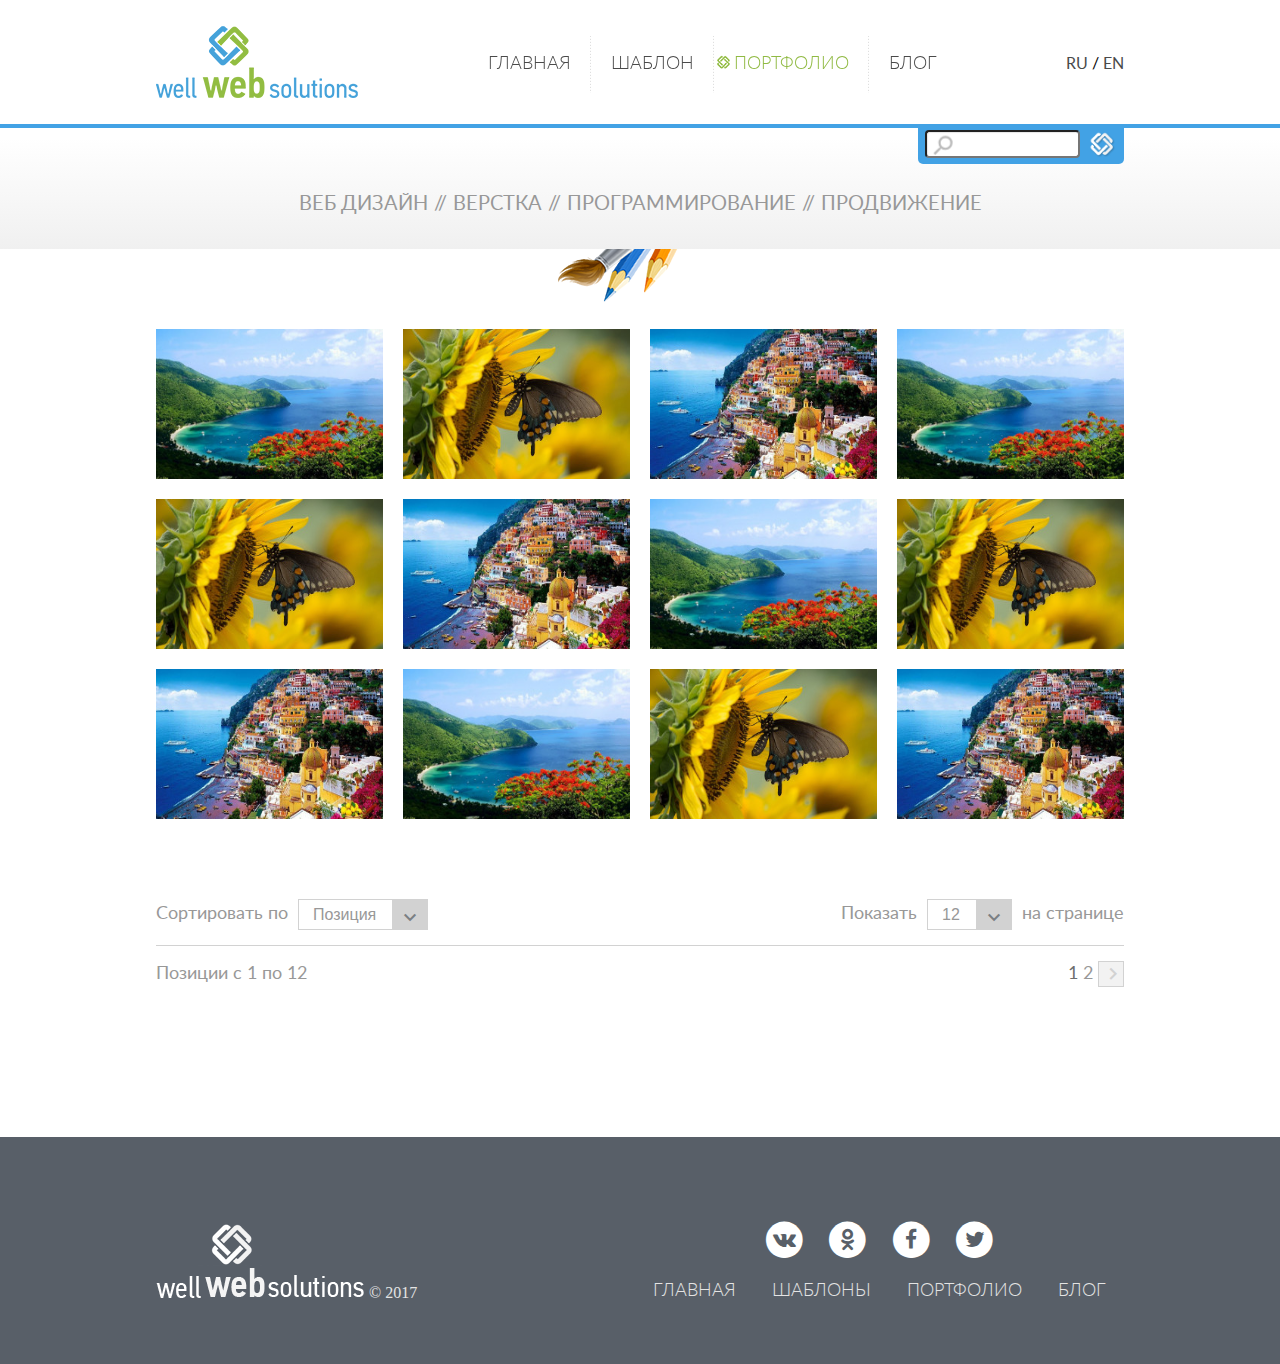
<file: gallery/index.html>
<!DOCTYPE html>
<html lang="en">
<head>
  <meta charset="UTF-8">
  <meta name="viewport" content="width=device-width, initial-scale=1.0">
  <meta http-equiv="X-UA-Compatible" content="ie=edge">
  <title>WellWebSolutions</title>
  <!-- favicon -->
  <link rel="shortcut icon" href="img/favicon.ico">
  <!-- main.css -->
  <link rel="stylesheet" href="css/main.css">
  <!-- media.css -->
  <link rel="stylesheet" href="css/media.css">
  <!-- jQuery 1.9.1 -->
  <script src="libs/jquery/jquery-1.9.1.min.js" ></script>
  <!-- Magnific Popup core JS file -->
  <script src="libs/magnific-popup/jquery.magnific-popup.min.js"></script>
  <!-- main.js -->
  <script src="js/main.js" charset="utf-8"></script>
  <!-- gallery.js -->
  <script src="js/gallery.js" charset="utf-8"></script>
</head>
<body>

  <div class="wrapper">


    <!-- header -->
    <header class="header header--open" id="header">

      <!-- top-header -->
      <div class="top-header">

        <div class="content content--top-header">

          <!-- logo -->
          <div class="logo-wrap" id="logo">

            <a href="#" class="logo-wrap__link">

              <img src="img/logo-header.png" alt="logo" class="logo-wrap__img">

            </a>

          </div> <!-- logo -->


          <!-- navigation -->
          <nav class="nav" id="navigation">

            <div class="menu" id="menu">
              <div class="menu__item" id="block-first"></div>
              <div class="menu__item" id="block-second"></div>
              <div class="menu__item" id="block-third"></div>
            </div>

            <ul class="nav__list">

              <li class="nav__item"><a href="#" class="nav__link">главная</a></li>

              <li class="nav__item"><a href="#" class="nav__link">шаблон</a></li>

              <li class="nav__item"><a href="#" class="nav__link active">портфолио</a></li>

              <li class="nav__item"><a href="#" class="nav__link">блог</a></li>

            </ul>

          </nav> <!-- ./navigation -->


          <!-- change language -->
          <div class="lang-block" id="lang-block">

            <a href="#" class="lang-block__link">ru</a>

            <a href="#" class="lang-block__link">en</a>

          </div> <!-- ./change language -->


          <!-- button hide           -->
          <form action="" class="hidden-btn">

            <div class="hidden-btn__search-wrap search-wrap--show" id="search-wrap">
              <input type="text" name="seach-field" class="hidden-btn__search-field">
              <button type="submit" class="hidden-btn__search-icon">
                <i class="material-icons">search</i>
              </button>
            </div>
            <button type="button" class="hidden-btn__icon-wrap" id="hidden-btn">
              <img src="img/btn-icon.png" alt="icon button" class="hidden-btn__icon" id="hidden-btn-icon">
            </button>

          </form> <!-- ./button hide           -->

        </div>

      </div> <!-- ./top-header -->

    </header> <!-- ./header -->



    <!-- main content -->
    <main class="maincontent">

      <div class="main-nav">

        <div class="content">

          <!-- main navigation -->
          <nav class="nav-bottom">

            <ul class="nav-bottom__list">
              <li class="nav-bottom__item"><a href="#" class="nav-bottom__link nav-bottom__link--web-design">веб дизайн</a></li>
              <li class="nav-bottom__item"><a href="#" class="nav-bottom__link nav-bottom__link--page-proofs">верстка</a></li>
              <li class="nav-bottom__item"><a href="#" class="nav-bottom__link nav-bottom__link--programming">программирование</a></li>
              <li class="nav-bottom__item"><a href="#" class="nav-bottom__link nav-bottom__link--seo">продвижение</a></li>
            </ul>

          </nav><!-- main navigation -->

        </div>

      </div>


      <main class="main">

        <div class="content">

          <!-- gallery -->
          <div class="gallery">

            <ul class="gallery__list">

              <li class="gallery__item web-design seo">
                <a href="img/img-1.jpg" class="gallery__link">
                  <img src="img/img-min1.jpg" alt="gallery image" class="gallery__img">
                </a>
                <div class="gallery__voile">
                  <span class="fa-stack fa-lg">
                    <i class="fa fa-circle fa-stack-2x"></i>
                    <i class="fa fa-search-plus fa-stack-1x fa-inverse"></i>
                  </span>
                </div>
              </li>

              <li class="gallery__item page-proofs">
                <a href="img/img-2.jpg" class="gallery__link">
                  <img src="img/img-min2.jpg" alt="gallery image" class="gallery__img">
                </a>
                <div class="gallery__voile">
                  <span class="fa-stack fa-lg">
                    <i class="fa fa-circle fa-stack-2x"></i>
                    <i class="fa fa-search-plus fa-stack-1x fa-inverse"></i>
                  </span>
                </div>
              </li>

              <li class="gallery__item programming seo">
                <a href="img/img-3.jpg" class="gallery__link">
                  <img src="img/img-min3.jpg" alt="gallery image" class="gallery__img">
                </a>
                <div class="gallery__voile">
                  <span class="fa-stack fa-lg">
                    <i class="fa fa-circle fa-stack-2x"></i>
                    <i class="fa fa-search-plus fa-stack-1x fa-inverse"></i>
                  </span>
                </div>
              </li>

              <li class="gallery__item web-design">
                <a href="img/img-1.jpg" class="gallery__link">
                  <img src="img/img-min1.jpg" alt="gallery image" class="gallery__img">
                </a>
                <div class="gallery__voile">
                  <span class="fa-stack fa-lg">
                    <i class="fa fa-circle fa-stack-2x"></i>
                    <i class="fa fa-search-plus fa-stack-1x fa-inverse"></i>
                  </span>
                </div>
              </li>

              <li class="gallery__item page-proofs">
                <a href="img/img-2.jpg" class="gallery__link">
                  <img src="img/img-min2.jpg" alt="gallery image" class="gallery__img">
                </a>
                <div class="gallery__voile">
                  <span class="fa-stack fa-lg">
                    <i class="fa fa-circle fa-stack-2x"></i>
                    <i class="fa fa-search-plus fa-stack-1x fa-inverse"></i>
                  </span>
                </div>
              </li>

              <li class="gallery__item programming">
                <a href="img/img-3.jpg" class="gallery__link">
                  <img src="img/img-min3.jpg" alt="gallery image" class="gallery__img">
                </a>
                <div class="gallery__voile">
                  <span class="fa-stack fa-lg">
                    <i class="fa fa-circle fa-stack-2x"></i>
                    <i class="fa fa-search-plus fa-stack-1x fa-inverse"></i>
                  </span>
                </div>
              </li>

              <li class="gallery__item web-design">
                <a href="img/img-1.jpg" class="gallery__link">
                  <img src="img/img-min1.jpg" alt="gallery image" class="gallery__img">
                </a>
                <div class="gallery__voile">
                  <span class="fa-stack fa-lg">
                    <i class="fa fa-circle fa-stack-2x"></i>
                    <i class="fa fa-search-plus fa-stack-1x fa-inverse"></i>
                  </span>
                </div>
              </li>

              <li class="gallery__item  page-proofs">
                <a href="img/img-2.jpg" class="gallery__link">
                  <img src="img/img-min2.jpg" alt="gallery image" class="gallery__img">
                </a>
                <div class="gallery__voile">
                  <span class="fa-stack fa-lg">
                    <i class="fa fa-circle fa-stack-2x"></i>
                    <i class="fa fa-search-plus fa-stack-1x fa-inverse"></i>
                  </span>
                </div>
              </li>

              <li class="gallery__item programming">
                <a href="img/img-3.jpg" class="gallery__link">
                  <img src="img/img-min3.jpg" alt="gallery image" class="gallery__img">
                </a>
                <div class="gallery__voile">
                  <span class="fa-stack fa-lg">
                    <i class="fa fa-circle fa-stack-2x"></i>
                    <i class="fa fa-search-plus fa-stack-1x fa-inverse"></i>
                  </span>
                </div>
              </li>

              <li class="gallery__item seo">
                <a href="img/img-1.jpg" class="gallery__link">
                  <img src="img/img-min1.jpg" alt="gallery image" class="gallery__img">
                </a>
                <div class="gallery__voile">
                  <span class="fa-stack fa-lg">
                    <i class="fa fa-circle fa-stack-2x"></i>
                    <i class="fa fa-search-plus fa-stack-1x fa-inverse"></i>
                  </span>
                </div>
              </li>

              <li class="gallery__item seo">
                <a href="img/img-2.jpg" class="gallery__link">
                  <img src="img/img-min2.jpg" alt="gallery image" class="gallery__img">
                </a>
                <div class="gallery__voile">
                  <span class="fa-stack fa-lg">
                    <i class="fa fa-circle fa-stack-2x"></i>
                    <i class="fa fa-search-plus fa-stack-1x fa-inverse"></i>
                  </span>
                </div>
              </li>

              <li class="gallery__item seo">
                <a href="img/img-3.jpg" class="gallery__link">
                  <img src="img/img-min3.jpg" alt="gallery image" class="gallery__img">
                </a>
                <div class="gallery__voile">
                  <span class="fa-stack fa-lg">
                    <i class="fa fa-circle fa-stack-2x"></i>
                    <i class="fa fa-search-plus fa-stack-1x fa-inverse"></i>
                  </span>
                </div>
              </li>

            </ul>


          </div> <!-- ./gallery -->







          <!-- option gallery -->
          <div class="setting">

            <div class="setting__select">

              <!-- sort select -->
              <div class="setting__sort">

                <span class="setting__sort-label">Сортировать по</span>

                <div class="setting__select-block">

                  <select class="setting__select-btn" name="select sort">
                    <option value="position1">Позиция</option>
                    <option value="position2">Позиция</option>
                    <option value="position3">Позиция</option>
                  </select>

                  <button type="button" class="setting__option-btn">
                    <i class="material-icons">keyboard_arrow_down</i>
                  </button>

                </div>

              </div> <!-- ./sort select -->


              <!-- view item select -->
              <div class="setting__view">

                <span class="setting__view-label">Показать</span>

                <div class="setting__select-block">

                  <select name="view item" class="setting__view-btn setting__view-btn--width">
                    <option value="12">12</option>
                    <option value="24">24</option>
                    <option value="48">48</option>
                  </select>

                  <button type="button" class="setting__option-btn">
                    <i class="material-icons">keyboard_arrow_down</i>
                  </button>

                </div>

                <span class="setting__view-label">на странице</span>

              </div> <!-- ./view item select -->

            </div>




            <div class="setting__sheet">

              <div class="setting__view-item">

                <p class="setting__view-item-text">Позиции с 1 по 12</p>

              </div>

              <div class="setting__select-sheet">

                <a href="#" class="setting__link setting__link--selected">1</a>

                <a href="#" class="setting__link">2</a>

                <button class="setting__btn-next" type="button">
                  <i class="material-icons">keyboard_arrow_right</i>
                </button>

              </div>

            </div>

          </div> <!-- ./option gallery -->

        </div>

      </main>



    </main> <!-- ./main content -->








    <!-- footer -->
    <footer class="footer">

      <div class="content content--footer">

        <!-- footer copyright -->
        <div class="footer__copyright">

          <img src="img/logo-footer.png" alt="logo footer" class="footer__copyright-img"><span class="footer__copyright-text">&copy 2017</span>

        </div> <!-- ./footer copyright -->

        <!-- footer links -->
        <div class="footer__links">

          <!-- footer social -->
          <div class="footer__social social">

            <ul class="social__list">

              <li class="social__item">
                <a href="#" class="social__link vk">
                  <span class="fa-stack fa-lg">
                    <i class="fa fa-circle fa-stack-2x"></i>
                    <i class="fa fa-vk fa-stack-1x fa-inverse"></i>
                  </span>
                </a>
              </li>

              <li class="social__item">
                <a href="#" class="social__link ok">
                  <span class="fa-stack fa-lg">
                    <i class="fa fa-circle fa-stack-2x"></i>
                    <i class="fa fa-odnoklassniki fa-stack-1x fa-inverse"></i>
                  </span>
                </a>
              </li>

              <li class="social__item">
                <a href="#" class="social__link fb">
                  <span class="fa-stack fa-lg">
                    <i class="fa fa-circle fa-stack-2x"></i>
                    <i class="fa fa-facebook fa-stack-1x fa-inverse"></i>
                  </span>
                </a>
              </li>

              <li class="social__item">
                <a href="#" class="social__link tw">
                  <span class="fa-stack fa-lg">
                    <i class="fa fa-circle fa-stack-2x"></i>
                    <i class="fa fa-twitter fa-stack-1x fa-inverse"></i>
                  </span>
                </a>
              </li>

            </ul>

          </div> <!-- footer social -->

          <nav class="footer__nav">

            <ul class="footer__nav-list">
              <li class="footer__nav-item"><a href="#" class="footer__nav-link">главная</a></li>
              <li class="footer__nav-item"><a href="#" class="footer__nav-link">шаблоны</a></li>
              <li class="footer__nav-item"><a href="#" class="footer__nav-link">портфолио</a></li>
              <li class="footer__nav-item"><a href="#" class="footer__nav-link">блог</a></li>
            </ul>

          </nav>

        </div> <!-- ./footer links -->

      </div>

    </footer> <!-- ./footer -->

  </div>

</body>
</html>
</file>
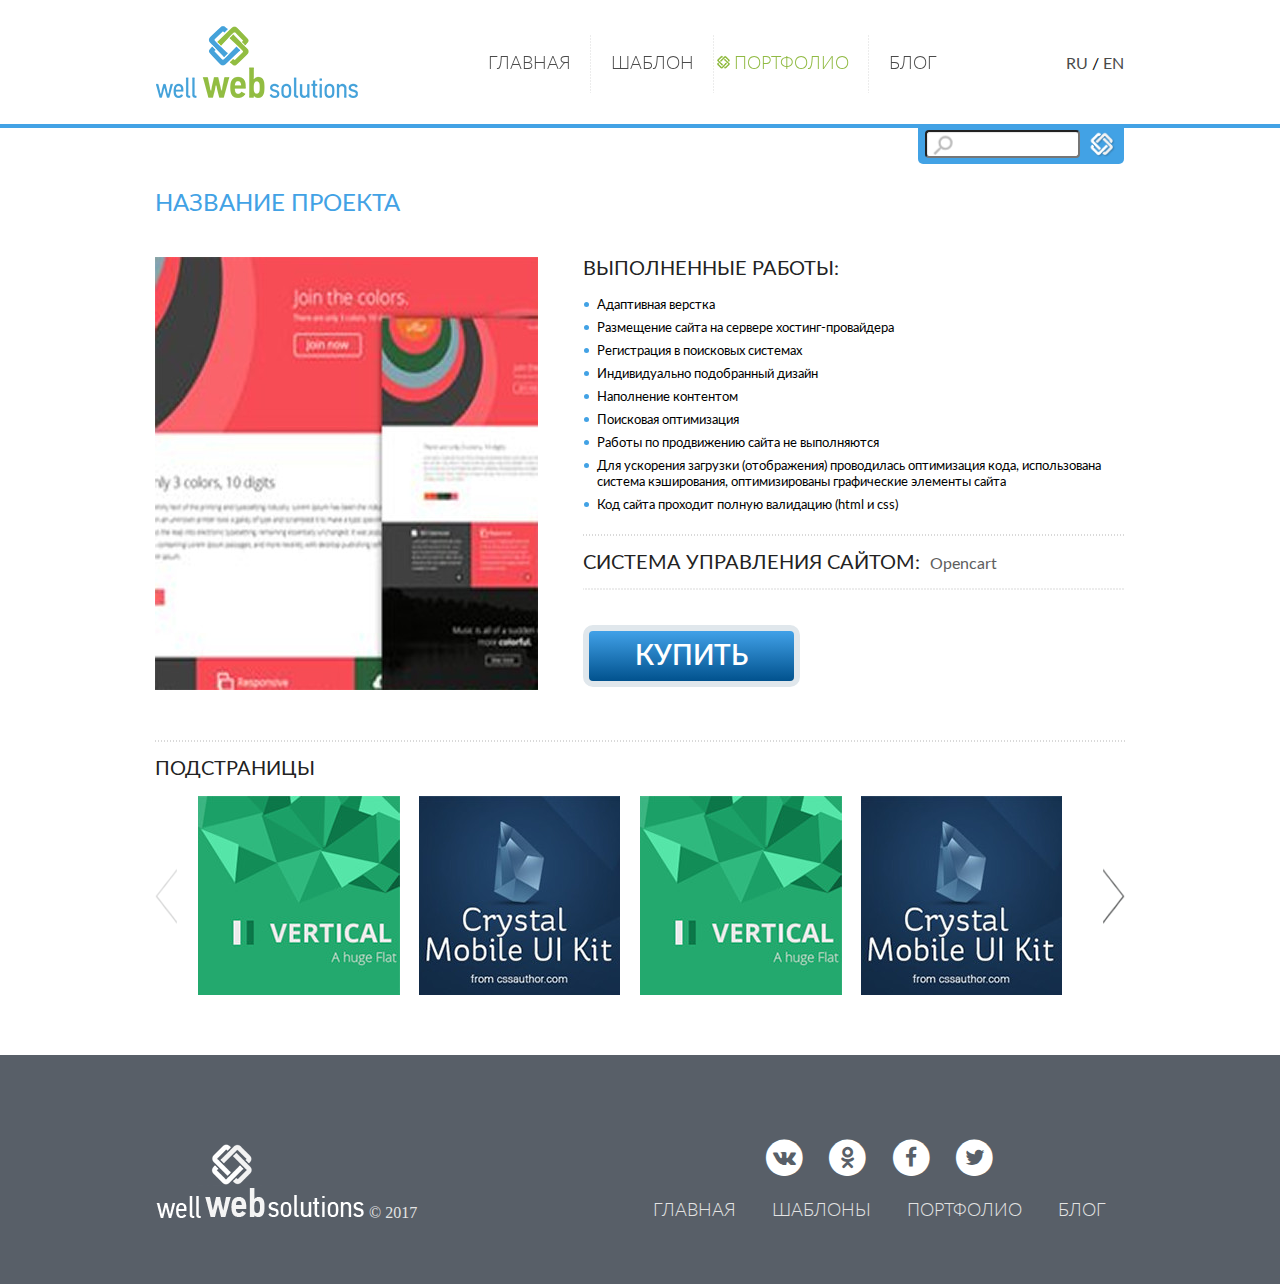
<file: Slider/index.html>
<!DOCTYPE html>
<html lang="en">
<head>
	<meta charset="UTF-8">
	<meta name="viewport" content="width=device-width, user-scalable=no, initial-scale=1.0, maximum-scale=1.0, minimum-scale=1.0">
	<title>WellWebSolutions</title>
	<link rel="shortcut icon" href="img/favicon.ico">
	<link rel="stylesheet" type="text/css" href="libs/slick/slick.css">
	<link rel="stylesheet" href="libs/magnific-popup/magnific-popup.css">
	<link rel="stylesheet" type="text/css" href="css/style.css">
	<link rel="stylesheet" type="text/css" href="css/media.css">
</head>
<body>

	<!-- header -->
    <header class="header header--open" id="header">

      <!-- top-header -->
      <div class="top-header">

        <div class="content content--top-header">

          <!-- logo -->
          <div class="logo-wrap" id="logo">

            <a href="#" class="logo-wrap__link">

              <img src="img/logo-header.png" alt="logo" class="logo-wrap__img">

            </a>

          </div> <!-- logo -->


          <!-- navigation -->
          <nav class="nav" id="navigation">

            <div class="menu" id="menu">
              <div class="menu__item" id="block-first"></div>
              <div class="menu__item" id="block-second"></div>
              <div class="menu__item" id="block-third"></div>
            </div>

            <ul class="nav__list">

              <li class="nav__item"><a href="#" class="nav__link">главная</a></li>

              <li class="nav__item"><a href="#" class="nav__link">шаблон</a></li>

              <li class="nav__item"><a href="#" class="nav__link active">портфолио</a></li>

              <li class="nav__item"><a href="#" class="nav__link">блог</a></li>

            </ul>

          </nav> <!-- ./navigation -->


          <!-- change language -->
          <div class="lang-block" id="lang-block">

            <a href="#" class="lang-block__link">ru</a>

            <a href="#" class="lang-block__link">en</a>

          </div> <!-- ./change language -->


          <!-- button hide           -->
          <form action="" class="hidden-btn">

            <div class="hidden-btn__search-wrap search-wrap--show" id="search-wrap">
              <input type="text" name="seach-field" class="hidden-btn__search-field">
              <button type="submit" class="hidden-btn__search-icon">
                <i class="material-icons">search</i>
              </button>
            </div>
            <button type="button" class="hidden-btn__icon-wrap" id="hidden-btn">
              <img src="img/btn-icon.png" alt="icon button" class="hidden-btn__icon" id="hidden-btn-icon">
            </button>

          </form> <!-- ./button hide           -->

        </div>

      </div> <!-- ./top-header -->

    </header> <!-- ./header -->


	<!-- main -->
	<main class="main">
		<div class="container">

			<!-- project -->
			<div class="project">

				<h2 class="title title--project">Название проекта</h2>

				<div class="project__item-wrap">

					<div class="project__img popup-gallery--main-page">
						<a class="image-popup-zoom project__link" href="img/main-page.jpg">
							<img src="img/main-page.jpg">
						</a>
						<a class="image-popup-zoom project__link" href="img/main-page.jpg">
							<img src="img/main-page.jpg">
						</a>
					</div>
						
					<!-- project desc -->

					<div class="project__desc-wrap">
						<h3 class="title">Выполненные работы:</h3>
						<ul class="desc__list">

							<li class="desc__item">Адаптивная верстка</li>

							<li class="desc__item">Размещение сайта на сервере хостинг-провайдера</li>

							<li class="desc__item">Регистрация в поисковых системах</li>

							<li class="desc__item">Индивидуально подобранный дизайн</li>

							<li class="desc__item">Наполнение контентом</li>

							<li class="desc__item">Поисковая оптимизация</li>

							<li class="desc__item">Работы по продвижению сайта не выполняются</li>

							<li class="desc__item">Для ускорения загрузки (отображения) проводилась оптимизация кода, использована система кэширования, оптимизированы графические элементы сайта</li>

							<li class="desc__item">Код сайта проходит полную валидацию (html и css)</li>
							</ul>

						<div class="system-control">
							<h3 class="title system-control__title">Система управления сайтом:
								<span class="system-control__name">Opencart</span>
							</h3>
							
						</div>
							

						<a href="#form-popup" class="btn popup-with-form" class="btn">Купить</a>
					</div><!-- ./project desc -->
				</div>

				<!-- subpages -->
				<div class="subpages">
					<h3 class="title subpages__title">Подстраницы</h3>

					<div class="subpages__slider popup-gallery">

						<a class="slider__item" href="img/page1.jpg" rel="alternate">
							<img src="img/page1.jpg">
						</a>
						<a class="slider__item" href="img/page2.jpg" rel="alternate">
							<img src="img/page2.jpg">
						</a>
						<a class="slider__item" href="img/page1.jpg" rel="alternate">
							<img src="img/page1.jpg">
						</a>
						<a class="slider__item" href="img/page2.jpg" rel="alternate">
							<img src="img/page2.jpg">
						</a>
						<a class="slider__item" href="img/page1.jpg" rel="alternate">
							<img src="img/page1.jpg">
						</a>
						<a class="slider__item" href="img/page2.jpg" rel="alternate">
							<img src="img/page2.jpg">
						</a>
					</div>
				</div><!-- ./subpages -->
			</div><!-- ./project -->
		</div>

		<!-- modal form -->
		<div class="modal-form white-popup mfp-hide" id="form-popup">

			<h3 class="title modal-form__title">Свяжитесь с нами для приобритения шаблона</h3>

			<form>
					
				<div class="modal-form__input-wrap">
					<input class="modal-form__input" type="text" name="name" id="name" placeholder="Имя" required="">
					<img class="modal-form__icon" src="img/name-icon.png">
				</div>

				<div class="modal-form__input-wrap">
					<input class="modal-form__input" type="text" name="phone" placeholder="Телефон">
					<img class="modal-form__icon" src="img/phone-icon.png">
				</div>

				<div class="modal-form__input-wrap">
					<input class="modal-form__input" type="email" name="email" placeholder="E-mail" required="">
					<img class="modal-form__icon" src="img/mail-icon.png">
				</div>

				<div class="modal-form__input-wrap">
					<input class="modal-form__input" type="text" name="skype" placeholder="Skype">
					<img class="modal-form__icon" src="img/skype-icon.png">
				</div>
					
				<div class="modal-form__input-wrap">
					<textarea class="modal-form__input modal-form__textarea" placeholder="Ваше сообщение"></textarea>
					<img class="textarea__icon" src="img/name-icon.png">
				</div>

				<button class="modal-form__btn" type="submit">Отправить</button>

			</form>
		</div><!-- ./modal form -->
	</main><!-- ./main -->

	<!-- footer -->
    <footer class="footer">

      <div class="content content--footer">

        <!-- footer copyright -->
        <div class="footer__copyright">

          <img src="img/logo-footer.png" alt="logo footer" class="footer__copyright-img"><span class="footer__copyright-text">&copy 2017</span>

        </div> <!-- ./footer copyright -->

        <!-- footer links -->
        <div class="footer__links">

          <!-- footer social -->
          <div class="footer__social social">

            <ul class="social__list">

              <li class="social__item">
                <a href="#" class="social__link vk">
                  <span class="fa-stack fa-lg">
                    <i class="fa fa-circle fa-stack-2x"></i>
                    <i class="fa fa-vk fa-stack-1x fa-inverse"></i>
                  </span>
                </a>
              </li>

              <li class="social__item">
                <a href="#" class="social__link ok">
                  <span class="fa-stack fa-lg">
                    <i class="fa fa-circle fa-stack-2x"></i>
                    <i class="fa fa-odnoklassniki fa-stack-1x fa-inverse"></i>
                  </span>
                </a>
              </li>

              <li class="social__item">
                <a href="#" class="social__link fb">
                  <span class="fa-stack fa-lg">
                    <i class="fa fa-circle fa-stack-2x"></i>
                    <i class="fa fa-facebook fa-stack-1x fa-inverse"></i>
                  </span>
                </a>
              </li>

              <li class="social__item">
                <a href="#" class="social__link tw">
                  <span class="fa-stack fa-lg">
                    <i class="fa fa-circle fa-stack-2x"></i>
                    <i class="fa fa-twitter fa-stack-1x fa-inverse"></i>
                  </span>
                </a>
              </li>

            </ul>

          </div> <!-- footer social -->

          <nav class="footer__nav">

            <ul class="footer__nav-list">
              <li class="footer__nav-item"><a href="#" class="footer__nav-link">главная</a></li>
              <li class="footer__nav-item"><a href="#" class="footer__nav-link">шаблоны</a></li>
              <li class="footer__nav-item"><a href="#" class="footer__nav-link">портфолио</a></li>
              <li class="footer__nav-item"><a href="#" class="footer__nav-link">блог</a></li>
            </ul>

          </nav>

        </div> <!-- ./footer links -->

      </div>

    </footer> <!-- ./footer -->


<script type="text/javascript" src="js/jquery-3.2.1.min.js"></script>
<script type="text/javascript" src="libs/slick/slick.min.js"></script>
<script src="libs/magnific-popup/jquery.magnific-popup.js"></script>
<script type="text/javascript" src="js/custom.js"></script>

</body>
</html>
</file>
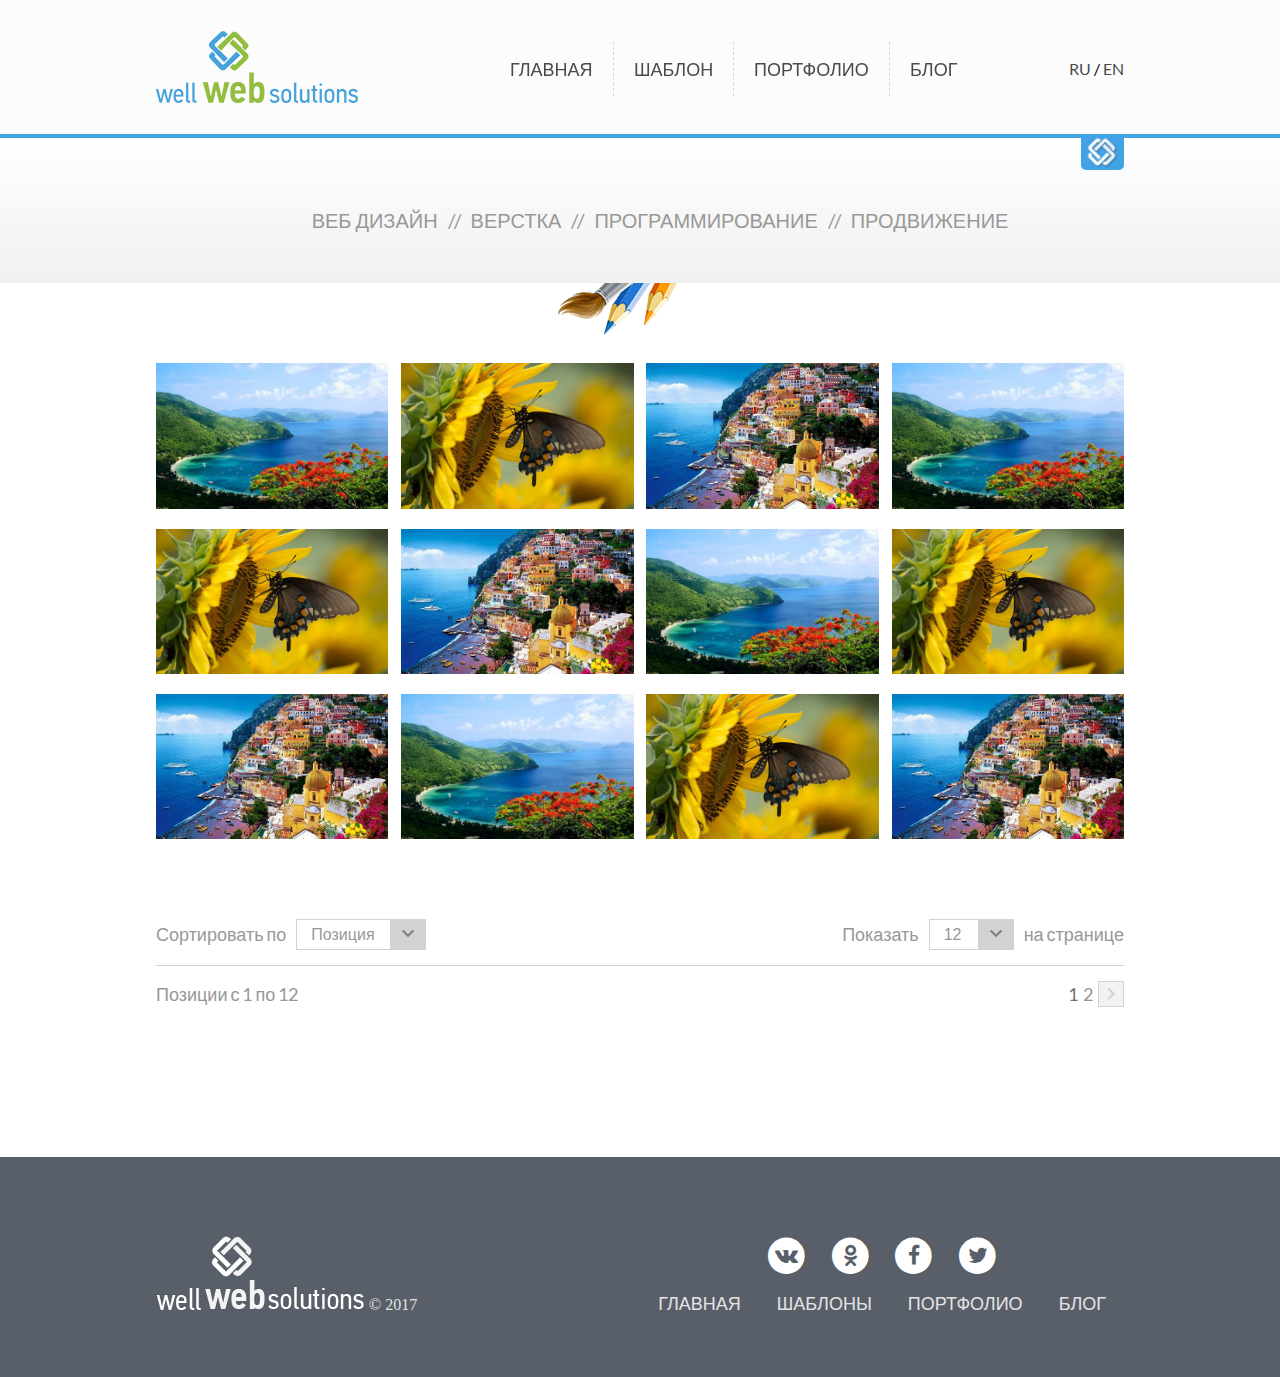
<file: test_task/gallery/index.html>
<!DOCTYPE html>
<html lang="en">
<head>
  <meta charset="UTF-8">
  <meta name="viewport" content="width=device-width, initial-scale=1.0">
  <meta http-equiv="X-UA-Compatible" content="ie=edge">
  <title>Document</title>
  <!-- main.css -->
  <link rel="stylesheet" href="css/main.css">
  <!-- jQuery 1.9.1 -->
  <script src="libs/jquery/jquery-1.9.1.min.js" ></script>
  <!-- Magnific Popup core JS file -->
  <script src="libs/magnific-popup/jquery.magnific-popup.min.js"></script>
  <!-- main.js -->
  <script src="js/main.js" charset="utf-8"></script>
  <!-- gallery.js -->
  <script src="js/gallery.js" charset="utf-8"></script>
</head>
<body>

  <div class="wrapper">


    <!-- header -->
    <header class="header header--open" id="header">




      <!-- top-header -->
      <div class="top-header">

        <div class="content content--top-header">


          <!-- logo -->
          <div class="logo-wrap">

            <a href="#" class="logo-wrap__link">

              <img src="img/logo-header.png" alt="logo" class="logo-wrap__img">

            </a>

          </div> <!-- logo -->




          <!-- navigation -->
          <nav class="nav">

            <ul class="nav__list">

              <li class="nav__item"><a href="#" class="nav__link">главная</a></li>

              <li class="nav__item"><a href="#" class="nav__link">шаблон</a></li>

              <li class="nav__item"><a href="#" class="nav__link">портфолио</a></li>

              <li class="nav__item"><a href="#" class="nav__link">блог</a></li>

            </ul>

          </nav> <!-- ./navigation -->

          <!-- change language -->
          <div class="lang-block">

            <a href="#" class="lang-block__link">ru</a>

            <a href="#" class="lang-block__link">en</a>

          </div> <!-- ./change language -->

        </div>

      </div> <!-- ./top-header -->




      <!-- interval-line -->
      <div class="interval-line">

        <div class="content content--interval-line">

          <button class="hidden-btn" id="hidden-btn">

            <img src="img/btn-icon.png" alt="icon button" class="hidden-btn__icon" id="hidden-btn-icon">

          </button>

        </div>

      </div><!-- ./interval-line -->




      <!-- bottom-header -->
      <div class="bottom-header">

        <div class="content">

          <!-- bottom navigation -->
          <nav class="nav-bottom">

            <ul class="nav-bottom__list">
              <li class="nav-bottom__item"><a href="#" class="nav-bottom__link">веб дизайн</a></li>
              <li class="nav-bottom__item"><a href="#" class="nav-bottom__link">верстка</a></li>
              <li class="nav-bottom__item"><a href="#" class="nav-bottom__link">программирование</a></li>
              <li class="nav-bottom__item"><a href="#" class="nav-bottom__link">продвижение</a></li>
            </ul>

          </nav><!-- bottom navigation -->

        </div>

      </div> <!-- ./bottom-header -->


    </header> <!-- ./header -->










    <!-- main content -->
    <main class="maincontent">

      <div class="content">

        <!-- gallery -->
        <div class="gallery">

          <ul class="gallery__list">

            <li class="gallery__item">
              <a href="img/img-1.jpg" class="gallery__link">
                <img src="img/img-min1.jpg" alt="gallery image" class="gallery__img">
              </a>
              <div class="gallery__voile">
                <span class="fa-stack fa-lg">
                  <i class="fa fa-circle fa-stack-2x"></i>
                  <i class="fa fa-search-plus fa-stack-1x fa-inverse"></i>
                </span>
              </div>
            </li>

            <li class="gallery__item">
              <a href="img/img-2.jpg" class="gallery__link">
                <img src="img/img-min2.jpg" alt="gallery image" class="gallery__img">
              </a>
              <div class="gallery__voile">
                <span class="fa-stack fa-lg">
                  <i class="fa fa-circle fa-stack-2x"></i>
                  <i class="fa fa-search-plus fa-stack-1x fa-inverse"></i>
                </span>
              </div>
            </li>

            <li class="gallery__item">
              <a href="img/img-3.jpg" class="gallery__link">
                <img src="img/img-min3.jpg" alt="gallery image" class="gallery__img">
              </a>
              <div class="gallery__voile">
                <span class="fa-stack fa-lg">
                  <i class="fa fa-circle fa-stack-2x"></i>
                  <i class="fa fa-search-plus fa-stack-1x fa-inverse"></i>
                </span>
              </div>
            </li>

            <li class="gallery__item">
              <a href="img/img-1.jpg" class="gallery__link">
                <img src="img/img-min1.jpg" alt="gallery image" class="gallery__img">
              </a>
              <div class="gallery__voile">
                <span class="fa-stack fa-lg">
                  <i class="fa fa-circle fa-stack-2x"></i>
                  <i class="fa fa-search-plus fa-stack-1x fa-inverse"></i>
                </span>
              </div>
            </li>

            <li class="gallery__item">
              <a href="img/img-2.jpg" class="gallery__link">
                <img src="img/img-min2.jpg" alt="gallery image" class="gallery__img">
              </a>
              <div class="gallery__voile">
                <span class="fa-stack fa-lg">
                  <i class="fa fa-circle fa-stack-2x"></i>
                  <i class="fa fa-search-plus fa-stack-1x fa-inverse"></i>
                </span>
              </div>
            </li>

            <li class="gallery__item">
              <a href="img/img-3.jpg" class="gallery__link">
                <img src="img/img-min3.jpg" alt="gallery image" class="gallery__img">
              </a>
              <div class="gallery__voile">
                <span class="fa-stack fa-lg">
                  <i class="fa fa-circle fa-stack-2x"></i>
                  <i class="fa fa-search-plus fa-stack-1x fa-inverse"></i>
                </span>
              </div>
            </li>

            <li class="gallery__item">
              <a href="img/img-1.jpg" class="gallery__link">
                <img src="img/img-min1.jpg" alt="gallery image" class="gallery__img">
              </a>
              <div class="gallery__voile">
                <span class="fa-stack fa-lg">
                  <i class="fa fa-circle fa-stack-2x"></i>
                  <i class="fa fa-search-plus fa-stack-1x fa-inverse"></i>
                </span>
              </div>
            </li>

            <li class="gallery__item">
              <a href="img/img-2.jpg" class="gallery__link">
                <img src="img/img-min2.jpg" alt="gallery image" class="gallery__img">
              </a>
              <div class="gallery__voile">
                <span class="fa-stack fa-lg">
                  <i class="fa fa-circle fa-stack-2x"></i>
                  <i class="fa fa-search-plus fa-stack-1x fa-inverse"></i>
                </span>
              </div>
            </li>

            <li class="gallery__item">
              <a href="img/img-3.jpg" class="gallery__link">
                <img src="img/img-min3.jpg" alt="gallery image" class="gallery__img">
              </a>
              <div class="gallery__voile">
                <span class="fa-stack fa-lg">
                  <i class="fa fa-circle fa-stack-2x"></i>
                  <i class="fa fa-search-plus fa-stack-1x fa-inverse"></i>
                </span>
              </div>
            </li>

            <li class="gallery__item">
              <a href="img/img-1.jpg" class="gallery__link">
                <img src="img/img-min1.jpg" alt="gallery image" class="gallery__img">
              </a>
              <div class="gallery__voile">
                <span class="fa-stack fa-lg">
                  <i class="fa fa-circle fa-stack-2x"></i>
                  <i class="fa fa-search-plus fa-stack-1x fa-inverse"></i>
                </span>
              </div>
            </li>

            <li class="gallery__item">
              <a href="img/img-2.jpg" class="gallery__link">
                <img src="img/img-min2.jpg" alt="gallery image" class="gallery__img">
              </a>
              <div class="gallery__voile">
                <span class="fa-stack fa-lg">
                  <i class="fa fa-circle fa-stack-2x"></i>
                  <i class="fa fa-search-plus fa-stack-1x fa-inverse"></i>
                </span>
              </div>
            </li>

            <li class="gallery__item">
              <a href="img/img-3.jpg" class="gallery__link">
                <img src="img/img-min3.jpg" alt="gallery image" class="gallery__img">
              </a>
              <div class="gallery__voile">
                <span class="fa-stack fa-lg">
                  <i class="fa fa-circle fa-stack-2x"></i>
                  <i class="fa fa-search-plus fa-stack-1x fa-inverse"></i>
                </span>
              </div>
            </li>

          </ul>


        </div> <!-- ./gallery -->







        <!-- option gallery -->
        <div class="setting">

          <div class="setting__select">

            <!-- sort select -->
            <div class="setting__sort">

              <span class="setting__sort-label">Сортировать по</span>

              <div class="setting__select-block">

                <select class="setting__select-btn" name="select sort">
                  <option value="position1">Позиция</option>
                  <option value="position2">Позиция</option>
                  <option value="position3">Позиция</option>
                </select>

                <button type="button" class="setting__option-btn">
                  <i class="material-icons">keyboard_arrow_down</i>
                </button>

              </div>

            </div> <!-- ./sort select -->


            <!-- view item select -->
            <div class="setting__view">

              <span class="setting__view-label">Показать</span>

              <div class="setting__select-block">

                <select name="view item" class="setting__view-btn setting__view-btn--width">
                  <option value="12">12</option>
                  <option value="24">24</option>
                  <option value="48">48</option>
                </select>

                <button type="button" class="setting__option-btn">
                  <i class="material-icons">keyboard_arrow_down</i>
                </button>

              </div>

              <span class="setting__view-label">на странице</span>

            </div> <!-- ./view item select -->

          </div>




          <div class="setting__sheet">

            <div class="setting__view-item">

              <p class="setting__view-item-text">Позиции с 1 по 12</p>

            </div>

            <div class="setting__select-sheet">

              <a href="#" class="setting__link setting__link--selected">1</a>

              <a href="#" class="setting__link">2</a>

              <button class="setting__btn-next" type="button">
                <i class="material-icons">keyboard_arrow_right</i>
              </button>

            </div>

          </div>

        </div> <!-- ./option gallery -->

      </div>

    </main> <!-- ./main content -->








    <!-- footer -->
    <footer class="footer">

      <div class="content content--footer">

        <!-- footer copyright -->
        <div class="footer__copyright">

          <img src="img/logo-footer.png" alt="logo footer" class="footer__copyright-img"><span class="footer__copyright-text">&copy 2017</span>

        </div> <!-- ./footer copyright -->

        <!-- footer links -->
        <div class="footer__links">

          <!-- footer social -->
          <div class="footer__social social">

            <ul class="social__list">

              <li class="social__item">
                <a href="#" class="social__link">
                  <span class="fa-stack fa-lg">
                    <i class="fa fa-circle fa-stack-2x"></i>
                    <i class="fa fa-vk fa-stack-1x fa-inverse"></i>
                  </span>
                </a>
              </li>

              <li class="social__item">
                <a href="#" class="social__link">
                  <span class="fa-stack fa-lg">
                    <i class="fa fa-circle fa-stack-2x"></i>
                    <i class="fa fa-odnoklassniki fa-stack-1x fa-inverse"></i>
                  </span>
                </a>
              </li>

              <li class="social__item">
                <a href="#" class="social__link">
                  <span class="fa-stack fa-lg">
                    <i class="fa fa-circle fa-stack-2x"></i>
                    <i class="fa fa-facebook fa-stack-1x fa-inverse"></i>
                  </span>
                </a>
              </li>

              <li class="social__item">
                <a href="#" class="social__link">
                  <span class="fa-stack fa-lg">
                    <i class="fa fa-circle fa-stack-2x"></i>
                    <i class="fa fa-twitter fa-stack-1x fa-inverse"></i>
                  </span>
                </a>
              </li>

            </ul>

          </div> <!-- footer social -->

          <nav class="footer__nav">

            <ul class="footer__nav-list">
              <li class="footer__nav-item"><a href="#" class="footer__nav-link">главная</a></li>
              <li class="footer__nav-item"><a href="#" class="footer__nav-link">шаблоны</a></li>
              <li class="footer__nav-item"><a href="#" class="footer__nav-link">портфолио</a></li>
              <li class="footer__nav-item"><a href="#" class="footer__nav-link">блог</a></li>
            </ul>

          </nav>

        </div> <!-- ./footer links -->

      </div>

    </footer> <!-- ./footer -->

  </div>

</body>
</html>
</file>
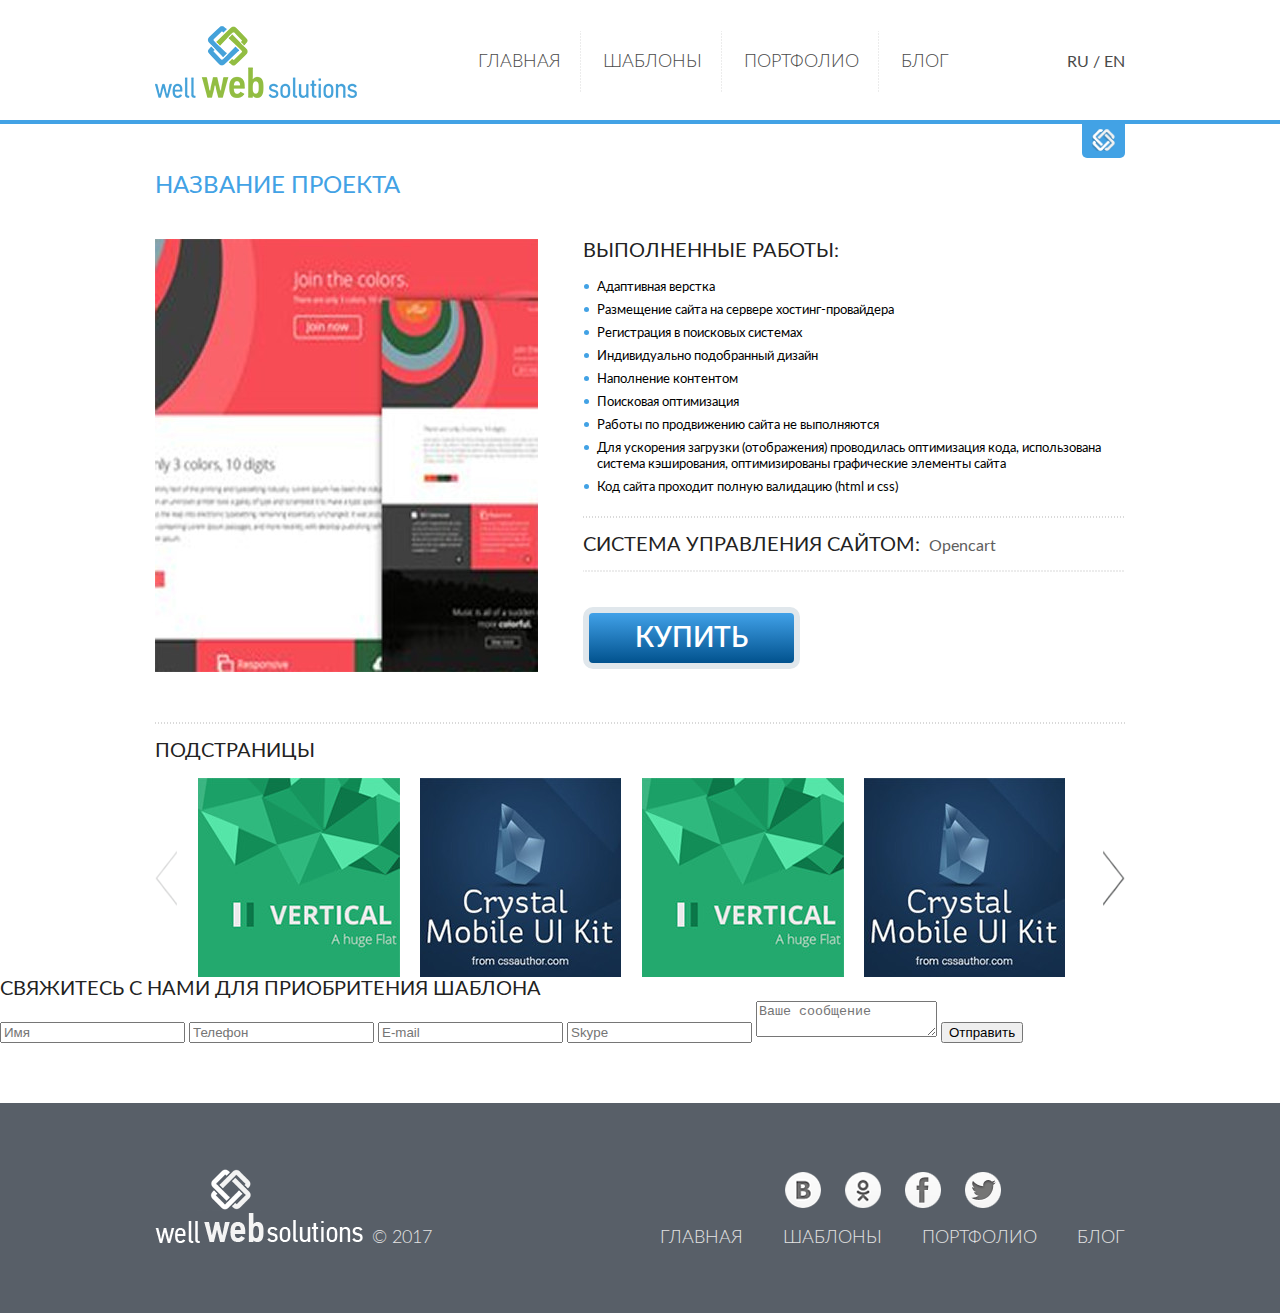
<file: test_task/Slider/index.html>
<!DOCTYPE html>
<html lang="en">
<head>
	<meta charset="UTF-8">
	<meta name="viewport" content="width=device-width, user-scalable=no, initial-scale=1.0, maximum-scale=1.0, minimum-scale=1.0">
	<title>WellWebSolutions</title>
	<link rel="shortcut icon" href="img/favicon.ico">
	<link rel="stylesheet" type="text/css" href="libs/slick/slick.css">
	<link rel="stylesheet" href="libs/magnific-popup/magnific-popup.css">
	<link rel="stylesheet" type="text/css" href="css/style.css">
</head>
<body>

	<!-- header -->
	<header class="header">
	    <div class="container container--header">

	    	<!-- logo -->
		    <div class="logo">
		        <a class="logo__link">
		        	<img class="logo__img" src="img/logo.png">
		        </a>
		    </div><!-- ./logo -->

		        <!-- <div class="mobile-menu-trigger">
		            <span></span>
		            <span></span>
		            <span></span>
		        </div> -->
				
				<!-- nav -->
		    <nav class="nav">

		        <ul class="nav__list">
		            <li class="nav__item">
		                    
		                <a class="nav__link"  href="http://wellwebsolutions.com">
		                    <img class="hover-icon" src="img/hover-icon.png" alt="icon">
		                    Главная</a>
		            </li>
		                
		            <li class="nav__item">
		                    
		                <a class="nav__link" href="#">
		                    <img class="hover-icon" src="img/hover-icon.png" alt="icon">
		                    Шаблоны</a>
		            </li>

		            <li class="nav__item">
		                    
		                <a class="nav__link" href="#">
		                    <img class="hover-icon" src="img/hover-icon.png" alt="icon">
		                    Портфолио</a>
		            </li>

		            <li class="nav__item">
		                <a class="nav__link" href="http://wellwebsolutions.com/blog">
		                    <img class="hover-icon" src="img/hover-icon.png" alt="icon">
		                	Блог</a>
		            </li>
		        </ul>
		    </nav><!-- ./nav -->
				
			<!-- language switch -->
		    <div class="language-switch">
		        <a class="language-switch__link" href="#">RU</a>
		        <a class="language-switch__link" href="#">EN</a>
		    </div><!-- ./language switch -->
		        
		    <div class="show-hide-btn">
		        <i class="show-hide-btn__icon"></i>
		    </div>

	    </div>

	</header><!-- ./header -->

	<!-- main -->
	<main class="main">
		<div class="container">

			<!-- project -->
			<div class="project">

				<h2 class="title title--project">Название проекта</h2>

				<div class="project__item-wrap">

					<div class="project__img">
						<a class="image-popup-zoom" href="img/main-page.jpg">
							<img src="img/main-page.jpg">
						</a>
					</div>
						
					<!-- project desc -->

					<div class="progect__desc-wrap">
						<h3 class="title">Выполненные работы:</h3>
						<ul class="desc__list">

							<li class="desc__item">Адаптивная верстка</li>

							<li class="desc__item">Размещение сайта на сервере хостинг-провайдера</li>

							<li class="desc__item">Регистрация в поисковых системах</li>

							<li class="desc__item">Индивидуально подобранный дизайн</li>

							<li class="desc__item">Наполнение контентом</li>

							<li class="desc__item">Поисковая оптимизация</li>

							<li class="desc__item">Работы по продвижению сайта не выполняются</li>

							<li class="desc__item">Для ускорения загрузки (отображения) проводилась оптимизация кода, использована система кэширования, оптимизированы графические элементы сайта</li>

							<li class="desc__item">Код сайта проходит полную валидацию (html и css)</li>
							</ul>

						<div class="system-control">
							<h3 class="title system-control__title">Система управления сайтом:</h3>
							<span class="system-control__name">Opencart</span>
						</div>
							

						<button class="btn">Купить</button>
					</div><!-- ./project desc -->
				</div>

				<!-- subpages -->
				<div class="subpages">
					<h3 class="title subpages__title">Подстраницы</h3>

					<div class="subpages__slider popup-gallery">

						<a class="slider__item" href="img/page1.jpg" rel="alternate">
							<img src="img/page1.jpg">
						</a>
						<a class="slider__item" href="img/page2.jpg" rel="alternate">
							<img src="img/page2.jpg">
						</a>
						<a class="slider__item" href="img/page1.jpg" rel="alternate">
							<img src="img/page1.jpg">
						</a>
						<a class="slider__item" href="img/page2.jpg" rel="alternate">
							<img src="img/page2.jpg">
						</a>
						<a class="slider__item" href="img/page1.jpg" rel="alternate">
							<img src="img/page1.jpg">
						</a>
						<a class="slider__item" href="img/page2.jpg" rel="alternate">
							<img src="img/page2.jpg">
						</a>
					</div>
				</div><!-- ./subpages -->
			</div><!-- ./project -->
		</div>

		<div class="modal-form">
			<form>
				<h3 class="title">Свяжитесь с нами для приобритения шаблона</h3>

				<input class="modal-form__input" type="text" name="name" placeholder="Имя" required="">
				<input class="modal-form__input" type="text" name="name" placeholder="Телефон">
				<input class="modal-form__input" type="email" name="name" placeholder="E-mail" required="">
				<input class="modal-form__input" type="text" name="name" placeholder="Skype">

				<textarea class="modal-form__input modal-form__textarea" placeholder="Ваше сообщение"></textarea>

				<button class="modal-form__btn" type="submit">Отправить</button>

			</form>
		</div>
	</main><!-- ./main -->

	<!-- footer  -->
	<footer class="footer">
		<div class="container">
			<div class="footer-content">
				<!-- logo-footer -->
		        <div class="logo-footer">
		            <img src="img/logo-footer.png" alt="logo">
		            <span class="logo-footer__year">&copy; 2017</span>
		        </div><!-- ./logo-footer -->

		        <div class="nav-wrap">

					<!-- socials -->
			        <div class="socials">
			            <ul class="socials__list">
			                <li class="socials__item">
			                    <a class="socials__link socials__link--vk" href="https://vk.com/it_com_nikolaev" target="_blank"></a>
			                </li>
			                    
			                <li class="socials__item">
			                    <a class="socials__link socials__link--ok" href="https://vk.com/it_com_nikolaev" target="_blank"></a>
			                </li>

			                <li class="socials__item">
			                    <a class="socials__link socials__link--fb" href="https://vk.com/it_com_nikolaev" target="_blank"></a>
			                </li>

			                <li class="socials__item">
			                    <a class="socials__link socials__link--tw" href="https://www.facebook.com/groups/it.com.nikolaev/" target="_blank"></a>
			                </li>
			            </ul>
			        </div><!-- ./socials -->

					<!-- footer-nav -->
			        <nav class="footer-nav">
			            <ul class="footer-nav__list">
			                <li class="footer-nav__item">
					            <a class="footer-nav__link" href="http://wellwebsolutions.com">Главная</a>
					        </li>
					                
					        <li class="footer-nav__item">
					            <a class="footer-nav__link" href="#">Шаблоны</a>
					        </li>

					        <li class="footer-nav__item">
					            <a class="footer-nav__link" href="#">Портфолио</a>
					        </li>

					        <li class="footer-nav__item">
					            <a class="footer-nav__link" href="http://wellwebsolutions.com/blog">Блог</a>
					        </li>
			            </ul>
			        </nav><!-- ./footer-nav -->
		        </div>
	        </div>
	    </div>
	</footer><!-- ./footer  -->


<script type="text/javascript" src="js/jquery-3.2.1.min.js"></script>
<script type="text/javascript" src="libs/slick/slick.min.js"></script>
<script src="libs/magnific-popup/jquery.magnific-popup.js"></script>
<script type="text/javascript" src="js/custom.js"></script>

</body>
</html>
</file>
<file: gallery/css/main.css>
@import url(libs.css);

* {
  box-sizing: border-box;
}

.wrapper {
  overflow: hidden;
}

.content {
  margin: 0 auto;
  max-width: 968px;
}





/*
      1. HEADER
*/

.header {
  margin-top: -124px;
  transition: all .5s ease-in-out;

}

.header--open {
  margin-top: 0;
}



/*
      1.1. TOP-HEADER
*/

.top-header {
  background: #fff;
  padding-top: 26px;
  padding-bottom: 22px;
  border-bottom: 4px solid #42a2e5;
  position: fixed;
  width: 100%;
  z-index: 999;
}

.content--top-header {
  display: -webkit-flex;
  display: -ms-flex;
  display: flex;
  justify-content: space-between;
  -ms-align-items: center;
  align-items: center;
  position: relative;
}





/*
      1.1.1. NAVIGATION
*/

.nav {
  position: relative;
  transition: right .5s ease-out;
}

.nav__list {
  display: -webkit-flex;
  display: -ms-flex;
  display: flex;
  list-style: none;
  padding: 0;
  margin: 0;
  justify-content: center;
}

.nav__item {
  list-style: none;
}

.nav__link {
  padding: 18px 20px;
  display: block;
  text-transform: uppercase;
  text-decoration: none;
  color:  #4a4a4a;
  font-size: 1.125rem;
  font-family: "LatoLight", sans-serif;
  position: relative;
  transition: all .3s;
  will-change: transform, color;
}

.nav__item:not(:last-child) .nav__link {
  background-image: linear-gradient(#D9D9D9 33%, rgba(255, 255, 255, 0) 0%);
  background-position: right;
  background-size: 1px 3px;
  background-repeat: repeat-y;
}

.nav__link:hover {
  color: #90ba43;
}

.nav__link:before {
  content: "";
  width: 28px;
  height: 14px;
  position: absolute;
  left: -4px;
  top: 46%;
  transform: translateY(-50%);
  transform-origin: center;
  opacity: 0;
  background-image: url(../img/before.png);
  z-index: 10;
  transition: all .5s ease-out;
}

.nav__link:hover:before {
  opacity: 1;
  transform: translateY(-50%) rotate(180deg);
}

.active {
  color: #90ba43;
}

.active:before {
  content: "";
  width: 28px;
  height: 14px;
  position: absolute;
  left: -4px;
  top: 46%;
  transform: translateY(-50%);
  opacity: 1;
  background-image: url(../img/before.png);
}

.menu {
  background: transparent;
  width: 50px;
  display: none;
}

.menu__item {
  height: 3px;
  background: #4a4a4a;
  margin: 10px 0;
  transition: all .5s ease-out;
}

.menu__item--first {
  transform: translateY(13px) rotate(45deg);
}

.menu__item--second {
  opacity: 0;
}

.menu__item--third {
  transform: translateY(-13px) rotate(-45deg);
}




/*
      1.1.2. CHANGE LANGUAGE
*/

.lang-block__link {
  color:  #4a4a4a;
  font-size: 1rem;
  font-family: "LatoRegular", sans-serif;
  font-weight: 400;
  line-height: 3.625;
  text-transform: uppercase;
  text-decoration: none;
  transition: all .3s;
}

.lang-block__link:first-child:after {
  content: " / ";
  color: #000;
}

.lang-block__link:hover {
  color: #42a2e5;
}




/*
      1.1.3. HIDDEN BUTTON
*/

.hidden-btn {
  padding: 20px 7px;
  position: absolute;
  bottom: -62px;
  right: 0;
  height: 36px;
  background: #42a2e5;
  border-radius: 0 0 5px 5px;
  cursor: pointer;
  display: -webkit-flex;
  display: -ms-flex;
  display: flex;
  justify-content: space-between;
  -ms-align-items: center;
  align-items: center;
  border: none;
  outline: none;
  overflow: hidden;
  cursor: pointer;
}

.hidden-btn__search-wrap {
  position: relative;
  display: none;
  margin-right: 7px;
  transition: .3s;

}

.search-wrap--show {
  display: block;
}

.hidden-btn__search-field {
  height: 28px;
  width: 155px;
  padding-left: 32px;
  border-radius: 4px;
  box-shadow: inset 1px 1px 1px rgba(0, 0, 0, 0.1);
}

.hidden-btn__search-icon {
  position: absolute;
  height: 100%;
  top: 2px;
  left: 0;
  font-size: .5rem;
  border: none;
  background: transparent;
  transform: rotateY(180deg) scale(1.1);
  color: #BABABA;
  cursor: pointer;
  transition: .3s;
}

.hidden-btn__search-icon:hover {
  transform: rotateY(180deg) scale(.9);
}

.hidden-btn__icon-wrap {
  width: 30px;
  overflow: hidden;
  display: -webkit-flex;
  display: -ms-flex;
  display: flex;
  justify-content: center;
  align-items: center;
  border: none;
  background: transparent;
  cursor: pointer;

}

.hidden-btn__icon {
  transition: all .5s ease-out;
  transform: scale(.9);
  transform-origin: center;
  flex-shrink: 0;
}

.hidden-btn__icon--transform {
  transform: scale(1.1) rotate(180deg);
}





/*
      2. MAIN CONTENT
*/

.maincontent {
  background: #fff url(../img/bg.png) center 155px no-repeat;
  padding-bottom: 134px;
  padding-top: 138px;
}




/*
      2.1. MAIN NAVIGATION
*/

.main-nav {
  padding: 56px 0 35px 0;
  background: -webkit-linear-gradient(90deg, #f0f0f0 0%, #f6f6f6 39%, #ffffff 100%);
  background: -moz-linear-gradient(90deg, #f0f0f0 0%, #f6f6f6 39%, #ffffff 100%);
  background: -o-linear-gradient(90deg, #f0f0f0 0%, #f6f6f6 39%, #ffffff 100%);
  background: -ms-linear-gradient(90deg, #f0f0f0 0%, #f6f6f6 39%, #ffffff 100%);
  background: linear-gradient(0deg, #f0f0f0 0%, #f6f6f6 39%, #ffffff 100%);
}

.nav-bottom__list {
  display: -webkit-flex;
  display: -ms-flex;
  display: flex;
  justify-content: center;
  list-style: none;
  padding: 0;
  margin: 0;
}

.nav-bottom__item {
  list-style: none;
}

.nav-bottom__link {
  text-transform: uppercase;
  text-decoration: none;
  color:  #989898;
  font-size: 1.25rem;
  font-family: "LatoRegular", sans-serif;
  line-height: 1;
  display: block;
}

.nav-bottom__link:hover,
 {
  color: #42a2e5;
}

.nav-bottom__link--active {
  color: #42a2e5;
}

.nav-bottom__item:not(:last-child) .nav-bottom__link:after {
  content: "//";
  margin: 0 10px;
  color: #989898;
  text-decoration: none;
}




/*
      2.2. GALLERY
*/

.gallery__list {
  display: -webkit-flex;
  display: -ms-flex;
  display: flex;
  flex-wrap: wrap;
  justify-content: flex-start;
  padding: 80px 0 60px 0;
  margin: 0;
  list-style: none;
  transition: all 1s;
  margin-right: -1%;
  margin-left: -1%;
}

.gallery__item {
  width: 23%;
  /*padding-bottom: 15%;*/
  height: 150px;
  margin-bottom: 20px;
  overflow: hidden;
  position: relative;
  display: -webkit-flex;
  display: -ms-flex;
  display: flex;
  -ms-align-self: center;
  align-self: center;
  transition: all 1s ease-in-out .2s;
  margin-right: 1%;
  margin-left: 1%;
}

.gallery__img {
  width: 100%;
  height: 100%;
  top: 0;
  left: 0;
  transition: .5s;
  position: absolute;
}

.gallery__item:hover .gallery__img {
  transform: scale(1.1);
  transform-origin: center;
}

.gallery__voile {
  width: 100%;
  height: 100%;
  position: absolute;
  top: 0;
  left: 0;
  bottom: 0;
  z-index: 10;
  transition: all .5s;
  opacity: 0;
  background: rgba(5, 5, 5, .5);
  color: rgba(255, 255, 255, 0.66);
  display: -webkit-flex;
  display: -ms-flex;
  display: flex;
  justify-content: center;
  -ms-align-items: center;
  align-items: center;
  pointer-events: none;
}

.gallery__item:hover .gallery__voile {
  opacity: 1;
}

.gallery__item--hide {
  width: 0;
  margin-left: 0;
  margin-right: 0;
}






/*
      2.3. OPTION GALLERY
*/

.setting__select {
  display: -webkit-flex;
  display: -ms-flex;
  display: flex;
  justify-content: space-between;
  border-bottom: 1px solid #d2d2d2;
  padding-bottom: 15px;
}

.setting__sort-label,
.setting__view-label {
  color:  #989898;
  font-size: 1.125rem;
  font-family: "LatoRegular", sans-serif;
}

.setting__sort,
.setting__view {
  display: -webkit-flex;
  display: -ms-flex;
  display: flex;
  -ms-align-items: center;
  align-items: center;
}

.setting__select-block {
  position: relative;
  margin: 0 10px;
}

.setting__select-btn,
.setting__view-btn {
  border: 1px solid #d2d2d2;
  background: none;
  width: 130px;
  padding: 5px 10px;
  color: #989898;
  font-size: 1rem;
}

.setting__view-btn--width {
  width: 85px;
}

.setting__option-btn {
  position: absolute;
  height: 100%;
  right: 0;
  top: 0;
  pointer-events: none;
  display: -webkit-flex;
  display: -ms-flex;
  display: flex;
  justify-content: center;
  -ms-align-items: center;
  align-items: center;
  background: #d2d2d2;
  border: none;
  color: #7a7f83;
}

.setting__option-btn i {
  position: relative;
  top: 3px;
}

.setting__sheet {
  display: -webkit-flex;
  display: -ms-flex;
  display: flex;
  -ms-align-items: center;
  align-items: center;
  justify-content: space-between;
  color:  #989898;
  font-size: 1.125rem;
  font-family: "LatoRegular", sans-serif;
}

.setting__select-sheet {
  display: -webkit-flex;
  display: -ms-flex;
  display: flex;
  -ms-align-items: center;
  align-items: center;
}

.setting__link {
  color:  #989898;
  font-size: 1.125rem;
  font-family: "LatoRegular", sans-serif;
  text-decoration: none;
  margin-right: 5px;
}

.setting__link--selected {
  color: #6e6e6e;
}

.setting__btn-next {
  display: -webkit-flex;
  display: -ms-flex;
  display: flex;
  justify-content: center;
  -ms-align-items: center;
  align-items: center;
  border: 1px solid #d2d2d2;
  color: #d2d2d2;
  background: #f2f2f2;
  padding: 0;
  cursor: pointer;
}

.setting__btn-next i {
  position: relative;
  right: -2px;
}






/*
      3. FOOTER
*/


.footer {
  width: 100%;
  background: #585f68;
  padding: 62px 0;
}

.content--footer {

  display: -webkit-flex;
  display: -ms-flex;
  display: flex;
  justify-content: space-between;
  -ms-align-items: flex-end;
  align-items: flex-end;
}





/*
      3.1. FOOTER COPYRIGHT
*/

.footer__copyright-text {
  margin-left: 5px;
  color: #e4e4e4;
}






/*
      3.2. LINKS
*/







/*
      3.2.1. SOCIAL
*/

.social__list {
  list-style: none;
  display: -webkit-flex;
  display: -ms-flex;
  display: flex;
  justify-content: center;
  margin: 20px 0;
  padding: 0;
}

.social__item {
  transition: all .2s linear;
}

.social__item:hover {
  transform: rotate(30deg) scale(.9);
  transform-origin: center;
}

.vk:hover {
  color: #426B97;
}

.ok:hover {
  color: #F48E2D;
}

.fb:hover {
  color: #3A5897;
}

.tw:hover {
  color: #1EA1F3;
}

.social__item:not(:last-child) {
  margin-right: 21px;
}

.social__link {
  color: #fff;
}

.fa-inverse {
  color: #585f68;
}

.social__item:hover .fa-inverse {
  color: #fff;
}





/*
      3.2.2. FOOTER NAVIGATION
*/

.footer__nav-list {
  list-style: none;
  display: -webkit-flex;
  display: -ms-flex;
  display: flex;
  margin-bottom: 0;
  margin: 0;
  padding: 0;
}

.footer__nav-link {
  padding: 0 18px;
  text-decoration: none;
  color: #e4e4e4;
  text-transform: uppercase;
  font-size: 1.125rem;
  font-family: "LatoLight", sans-serif;
  transition: all .3s;
}

.footer__nav-link:hover {
  color: #fff;
}
</file>
<file: gallery/css/media.css>
@media screen and (max-width: 1000px) {

  .content {
    padding: 0 20px;
  }

  .hidden-btn {
    position: absolute;
    right: 20px;
  }

}


@media screen and (max-width: 850px) {


  /*
        HEADER
  */
  .header {
    margin-top: 0px;
  }

  .header--open {
    margin-top: -124px;
  }

  .content--top-header {
    flex-wrap: wrap;
  }

  .logo-wrap {
    order: 1;
    transition: opacity .5s ease-out;
  }

  .nav {
    order: 3;
    right: 0;
    background: #fff;
  }

  .nav--open {
    right: 75%;
  }

  .lang-block{
    position: absolute;
    opacity: 0;
    transition: all .5s;
    right: -100px;
  }

  .lang-block--mobile {
    opacity: 1;
    position: absolute;
    right: 15px;
  }

 .lang-block--mobile .lang-block__link{
      font-size: 1.25rem;
  }

  .menu {
    display: block;
  }

  .nav__list {
    position: absolute;
    top: 0;
    right: -700px;
    -webkit-flex-direction: column;
    -ms-flex-direction: column;
    flex-direction: column;
    background: #fff;
    z-index: 999;
    width: 680px;
    justify-content: flex-start;
    margin-top: 84px;
    overflow-y: scroll;
    height: 100vh;
  }

  .nav__link {
    font-size: 1.5rem;
    border-top: 1px dotted #D9D9D9;
    padding-left: 35px;
    line-height: 4rem;
  }

  .active:before {
    left: 7px;
  }

  .logo--hide {
    opacity: 0;
  }

  .lang-block--hide {
    opacity: 0;
  }

  .hidden-btn__search-wrap {
    display: block;
  }

  .search-wrap--show {
    display: none;
  }

  .hidden-btn__icon {
    transform: scale(1.1);
  }

  .hidden-btn__icon--transform {
    transform: scale(.9) rotate(180deg);
  }


  /*
        MAIN CONTENT
  */

  .maincontent {
    background: #fff url(../img/bg.png) center 270px no-repeat;
    padding-bottom: 50px;
  }

  .main-nav {
    padding: 20px 0 10px 0;
  }

  .nav-bottom__list {
    -webkit-flex-direction: column;
    -ms-flex-direction: column;
    flex-direction: column;
    -ms-align-items: center;
    align-items: center;
  }

  .nav-bottom__link {
    line-height: 3rem;
  }

  .nav-bottom__item:not(:last-child) .nav-bottom__link:after {
    content: "";
    margin: 0;
  }

  .gallery__item {
    width: 31.3%;
    height: 150px;
    padding-bottom: 20%;
    margin-right: 1%;
    margin-left: 1%;
  }

  .gallery__item--hide {
    width: 0;
    margin-left: 0;
    margin-right: 0;
  }

  .footer {
    padding: 10px 0;
  }

  .footer__copyright {
    margin-top: 20px;
  }

  .content--footer {
    -webkit-flex-direction: column-reverse;
    -ms-flex-direction: column-reverse;
    flex-direction: column-reverse;
    -ms-align-items: center;
    align-items: center;
  }
}



@media screen and (max-width: 650px) {

  .gallery__item {
    width: 48%;
    height: 150px;
    padding-bottom: 30%;
    margin-right: 1%;
    margin-left: 1%;
  }

  .gallery__item--hide {
    width: 0;
    margin-left: 0;
    margin-right: 0;
  }

  .setting__sort,
  .setting__view {
    -webkit-flex-direction: column;
    -ms-flex-direction: column;
    flex-direction: column;
    justify-content: flex-start;
  }

  .setting__sort {
    -ms-align-items: flex-start;
    align-items: flex-start;
  }

  .setting__view {
    -ms-align-items: flex-end;
    align-items: flex-end;
  }

  .setting__select-block {
    margin: 10px 0;
  }
}


@media screen and (max-width: 480px) {



  .footer__nav-list {
    -webkit-flex-direction: column;
    -ms-flex-direction: column;
    flex-direction: column;
    -ms-align-items: center;
    align-items: center;
  }

  .footer__nav-link {
    line-height: 2.3rem;
  }
}

@media screen and (max-width: 400px) {

  .gallery__item {
    width: 100%;
    height: 150px;
    padding-bottom: 60%;
  }

  .gallery__item--hide {
    width: 0;
    height: 0;
    padding-bottom: 0;
    margin-bottom: 0;
    margin-left: 0;
    margin-right: 0;
  }

}
</file>
<file: Slider/css/style.css>
@import "../fonts/fonts.css";

*{
	box-sizing: border-box;
}

html, body, h1, h2, h3, p, ul{
	margin: 0;
	padding: 0;
}

ul{
	list-style: none;
}

a{
	text-decoration: none;
}

html, body{
	display: flex;
	flex-flow: column nowrap;
	width: 100%;
	min-height: 100vh;
}

.main{
	flex: 1 0;
}


.container{
	max-width: 1000px;
	margin: 0 auto;
	padding: 0 15px;
}

.content {
  margin: 0 auto;
  max-width: 968px;
}


/* header */

.header {
  margin-top: -124px;
  transition: all .5s ease-in-out;

}

.header--open {
  margin-top: 0;
}


/* top header */

.top-header {
  background: #fff;
  padding-top: 26px;
  padding-bottom: 22px;
  border-bottom: 4px solid #42a2e5;
  position: fixed;
  width: 100%;
  z-index: 999;
}

.content--top-header {
  display: -webkit-flex;
  display: -ms-flex;
  display: flex;
  justify-content: space-between;
  -ms-align-items: center;
  align-items: center;
  position: relative;
}




/* navigation */

.nav {
  position: relative;
  transition: right .5s ease-out;
}

.nav__list {
  display: -webkit-flex;
  display: -ms-flex;
  display: flex;
  list-style: none;
  padding: 0;
  margin: 0;
  justify-content: center;
}

.nav__item {
  list-style: none;
}

.nav__link {
  padding: 18px 20px;
  display: block;
  text-transform: uppercase;
  text-decoration: none;
  color:  #4a4a4a;
  font-size: 1.125rem;
  font-family: "Lato Light", sans-serif;
  position: relative;
  transition: all .3s;
  will-change: transform, color;
}

.nav__item:not(:last-child) .nav__link {
  background-image: linear-gradient(#D9D9D9 33%, rgba(255, 255, 255, 0) 0%);
  background-position: right;
  background-size: 1px 3px;
  background-repeat: repeat-y;
}

.nav__link:hover {
  color: #90ba43;
}

.nav__link:before {
  content: "";
  width: 28px;
  height: 14px;
  position: absolute;
  left: -4px;
  top: 46%;
  transform: translateY(-50%);
  transform-origin: center;
  opacity: 0;
  background-image: url(../img/before.png);
  z-index: 10;
  transition: all .5s ease-out;
}

.nav__link:hover:before {
  opacity: 1;
  transform: translateY(-50%) rotate(180deg);
}

.active {
  color: #90ba43;
}

.active:before {
  content: "";
  width: 28px;
  height: 14px;
  position: absolute;
  left: -4px;
  top: 46%;
  transform: translateY(-50%);
  opacity: 1;
  background-image: url(../img/before.png);
}

.menu {
  width: 50px;
  display: none;
}

.menu__item {
  height: 3px;
  background: #4a4a4a;
  margin: 10px 0;
  transition: all .5s ease-out;
}

.menu__item--first {
  transform: translateY(13px) rotate(45deg);
}

.menu__item--second {
  opacity: 0;
}

.menu__item--third {
  transform: translateY(-13px) rotate(-45deg);
}



/* change language */

.lang-block__link {
  color:  #4a4a4a;
  font-size: 1rem;
  font-family: "Lato", sans-serif;
  font-weight: 400;
  line-height: 3.625;
  text-transform: uppercase;
  text-decoration: none;
  transition: all .3s;
}

.lang-block__link:first-child:after {
  content: " / ";
  color: #000;
}

.lang-block__link:hover {
  color: #42a2e5;
}




/* hidden button */

.hidden-btn {
  padding: 20px 7px;
  position: absolute;
  bottom: -62px;
  right: 0;
  height: 36px;
  background: #42a2e5;
  border-radius: 0 0 5px 5px;
  cursor: pointer;
  display: -webkit-flex;
  display: -ms-flex;
  display: flex;
  justify-content: space-between;
  -ms-align-items: center;
  align-items: center;
  border: none;
  outline: none;
  overflow: hidden;
  cursor: pointer;
}

.hidden-btn__search-wrap {
  position: relative;
  display: none;
  margin-right: 7px;
  transition: .3s;

}

.search-wrap--show {
  display: block;
}

.hidden-btn__search-field {
  height: 28px;
  width: 155px;
  padding-left: 32px;
  border-radius: 4px;
  box-shadow: inset 1px 1px 1px rgba(0, 0, 0, 0.1);
}

.hidden-btn__search-icon {
  position: absolute;
  height: 100%;
  top: 2px;
  left: 0;
  font-size: .5rem;
  border: none;
  background: transparent;
  transform: rotateY(180deg) scale(1.1);
  color: #BABABA;
  cursor: pointer;
  transition: .3s;
}

.hidden-btn__search-icon:hover {
  transform: rotateY(180deg) scale(.9);
}

.hidden-btn__icon-wrap {
  width: 30px;
  overflow: hidden;
  display: -webkit-flex;
  display: -ms-flex;
  display: flex;
  justify-content: center;
  align-items: center;
  border: none;
  background: transparent;
  cursor: pointer;
  outline: none;
}

.hidden-btn__icon {
  transition: all .5s ease-out;
  transform: scale(.9);
  transform-origin: center;
	flex-shrink: 0;
}

.hidden-btn__icon--transform {
  transform: scale(1.1) rotate(180deg);
}

/* main */
.main{
	padding-top: 138px;
	padding-bottom: 60px;
}

/* project */

.project{
	padding-top: 52px;
}

.title{
	display: block;
	font-family: 'Lato', sans-serif;
	font-size: 1.25rem;
	color: #222;
	text-transform: uppercase;
	font-weight: normal;
}

.title--project{
	font-size: 1.5rem;
	color: #42a2e5;
}

.project__item-wrap{
	justify-content: space-between;
	display: flex;
	align-items: flex-start;
}

/* project img */

.project__img{
	margin-top: 38px;
	position: relative;
	font-size: 0;
}

.image-popup-zoom{
	outline: none;
}

.image-popup-zoom:not(:first-child){
	outline: none;

}

.project__img:before{
	content: "";
	width: 100%;
	height: 100%;
	background: rgba(0, 0, 0, .69);
	position: absolute;
	left: 0;
	top: 0;
	opacity: 0;
	transition: opacity .3s;
	pointer-events: none;
}

.project__img:after{
	content: "";
	width: 62px;
	height: 62px;
	background: rgba(255, 255, 255, 0.66) url(../img/zoomin-icon.png) no-repeat center center;
	border-radius: 50%;
	position: absolute;
	left: 50%;
	top: 50%;
	transform: translate(-50%, -50%);
	opacity: 0;
	transition: opacity .3s;
	pointer-events: none;
}

.project__img:hover:before, .project__img:hover:after,
.project__img:active:before, .project__img:active:after{
	opacity: 1;
}

.project__link:not(:first-child){
	display: none;
}

/* project desc */

.project__desc-wrap{
	margin-top: 38px;
	padding-left: 45px;
}

.desc__list{
	margin-top: 17px;
	padding-left: 14px;
}

.desc__item{
	font-family: 'Lato', sans-serif;
	font-size: 0.8125rem;
	margin-top: 7px;
	position: relative;
}

.desc__item:before{
	content: "";
	display: inline-block;
	width: 5px;
	height: 5px;
	vertical-align: middle;
	position: absolute;
	left: -13px;
	top: 4px;
	background: #42a2e5;
	border-radius: 50%;
}

.system-control{
	margin-top: 20px;
}

.system-control:before{
	content: "";
	display: block;
	width: 100%;
	height: 2px;
    padding-bottom: 15px;
	background-image: -webkit-linear-gradient(to right, #D9D9D9 33%, rgba(255, 255, 255, 0) 0%);
	background-image: -moz-linear-gradient(to right, #D9D9D9 33%, rgba(255, 255, 255, 0) 0%);
	background-image: -o-linear-gradient(to right, #D9D9D9 33%, rgba(255, 255, 255, 0) 0%);
	background-image: -ms-linear-gradient(to right, #D9D9D9 33%, rgba(255, 255, 255, 0) 0%);
	background-image: linear-gradient(to right, #D9D9D9 33%, rgba(255, 255, 255, 0) 0%);
	background-size: 3px 2px;
	background-repeat: repeat-x;
}

.system-control:after{
	content: "";
	display: block;
	width: 100%;
	height: 2px;
	padding-top: 13px;
	background-image: -webkit-linear-gradient(to right, #D9D9D9 33%, rgba(255, 255, 255, 0) 0%);
	background-image: -moz-linear-gradient(to right, #D9D9D9 33%, rgba(255, 255, 255, 0) 0%);
	background-image: -o-linear-gradient(to right, #D9D9D9 33%, rgba(255, 255, 255, 0) 0%);
	background-image: -ms-linear-gradient(to right, #D9D9D9 33%, rgba(255, 255, 255, 0) 0%);
	background-image: linear-gradient(to right, #D9D9D9 33%, rgba(255, 255, 255, 0) 0%);
	background-position: bottom;
	background-size: 3px 2px;
	background-repeat: repeat-x;
}

.system-control__title{
	display: inline-block;
}

.system-control__name{
	font-family: 'Lato', sans-serif;
	color: #5e5e5e;
	font-size: 1rem;
	padding-left: 5px;
	text-transform: none;
}

.btn{
	display: inline-block;
	font-family: 'Lato Semibold', sans-serif;
	font-size: 1.75rem;
	color: #fff;
	text-transform: uppercase;
	background: -webkit-linear-gradient(to bottom, #41A1E8, #01528E);
	background: -moz-linear-gradient(to bottom, #41A1E8, #01528E);
	background: -o-linear-gradient(to bottom, #41A1E8, #01528E);
	background: -ms-linear-gradient(to bottom, #41A1E8, #01528E);
	background: linear-gradient(to bottom, #41A1E8, #01528E);
    border-radius: 10px;
    border: 6px solid #E0E7EC;
    padding: 8px 46px;
    transition: opacity .2s;
    margin-top: 35px;
}

.btn:hover{
	cursor: pointer;
	opacity: .8;
}

/* subpages */

.subpages{
	margin-top: 50px;
}

.subpages__title:before{
	content: "";
	display: block;
	width: 100%;
	height: 2px;
    padding-bottom: 15px;
    background-image: -webkit-linear-gradient(to right, #D9D9D9 33%, rgba(255, 255, 255, 0) 0%);
	background-image: -moz-linear-gradient(to right, #D9D9D9 33%, rgba(255, 255, 255, 0) 0%);
	background-image: -o-linear-gradient(to right, #D9D9D9 33%, rgba(255, 255, 255, 0) 0%);
	background-image: -ms-linear-gradient(to right, #D9D9D9 33%, rgba(255, 255, 255, 0) 0%);
	background-image: linear-gradient(to right, #D9D9D9 33%, rgba(255, 255, 255, 0) 0%);
	background-size: 3px 2px;
	background-repeat: repeat-x;
}

/* slick slider */

.subpages__slider{
	margin-top: 15px;
	padding: 0 43px;
}

.slick-list{
	max-width: 886px;
}

.slick-prev,
.slick-next
{
    font-size: 0;
    line-height: 0;

    position: absolute;
    top: 50%;

    display: block;

    width: 22px;
    height: 55px;
    padding: 0;
    -webkit-transform: translate(0, -50%);
    -ms-transform: translate(0, -50%);
    transform: translate(0, -50%);

    cursor: pointer;

    color: transparent;
    border: none;
    outline: none;
    background: transparent;
}

.slick-prev{
	background: url(../img/slider-arrow-left.png);
	left: 0;
}

.slick-next{
	background: url(../img/slider-arrow-right.png);
	right: 0;
}

.slick-prev.slick-disabled,
.slick-next.slick-disabled
{
    opacity: .25;
}

/* pop up animation */

.my-mfp-zoom-in .zoom-anim-dialog{
	opacity: 0;
	transition: all 0.3s;
}

.my-mfp-zoom-in.mfp-ready .zoom-anim-dialog{
	opacity: 1;
}

.my-mfp-zoom-in.mfp-removing .zoom-anim-dialog{
	opacity: 0;
}

.my-mfp-zoom-in.mfp-bg{
	opacity: 0;
	transition: opacity 0.3s;
}

.my-mfp-zoom-in.mfp-ready.mfp-bg{
	opacity: 0.8;
}

.my-mfp-zoom-in.mfp-removing.mfp-bg{
	opacity: 0;
}

/* modal form */

.modal-form{
	background: -webkit-linear-gradient(90deg, #00518d 0%, #42a2e9 100%);
	background: -moz-linear-gradient(90deg, #00518d 0%, #42a2e9 100%);
	background: -o-linear-gradient(90deg, #00518d 0%, #42a2e9 100%);
	background: -ms-linear-gradient(90deg, #00518d 0%, #42a2e9 100%);
	background: linear-gradient(0deg, #00518d 0%, #42a2e9 100%);
	padding: 55px 30px 20px 30px;
	border-radius: 7px;
	border: 1px solid black;
	box-shadow: 0 0 0 10px rgba(1, 45, 87, .4);
	position: fixed;
	top: 50%;
	left: 50%;
	transform: translate(-50%, -50%);
	width: 420px;
}

.modal-form__title{
	color: #f3ecf3;
	font-size: 1.125rem;
	text-align: center;
	position: relative;
	letter-spacing: .7px;
}

.modal-form__title:before{
	content: "";
	width: 146px;
	height: 20px;
	background: url(../img/modal-form-icon.png) no-repeat;
	position: absolute;
	top: -32px;
	left: 50%;
	transform: translateX(-50%);
}

.modal-form__input-wrap{
	position: relative;
	margin-top: 10px;
}

.modal-form__input-wrap:first-child{
	margin-top: 25px;
}

.modal-form__input{
	width: 100%;
	padding: 12px;
	color: #4b4d51;
	font-family: 'Lato', sans-serif;
	font-size: 1rem;
	background: #fff;
	box-shadow: 0px 3px 4px 0px rgba(0, 0, 0, 0.67), inset 0px 4px 4px 0px rgba(0, 0, 0, 0.33);
	opacity: .51;
	border: none;
}

.modal-form__input:-webkit-input-placeholder {color: #4b4d51;}
.modal-form__input:-moz-placeholder {color: #4b4d51;}
.modal-form__input:-ms-input-placeholder {color: #4b4d51;}


.modal-form__icon{
	position: absolute;
	right: 10px;
	top: 50%;
	transform: translateY(-50%);
}

.textarea__icon{
	position: absolute;
	right: 10px;
	top: 11px;
}

.modal-form__textarea{
	resize: none;
	height: 83px;
}

.modal-form__btn{
	font-family: 'Lato Semibold', sans-serif;
	font-size: 1.125rem;
	color: #fff;
	text-transform: uppercase;
	text-shadow: 0px 1px 0px rgba(0, 0, 0, 0.2);
	background: -webkit-linear-gradient(90deg, #34ae22 0%, #6ed258 100%);
	background: -moz-linear-gradient(90deg, #34ae22 0%, #6ed258 100%);
	background: -o-linear-gradient(90deg, #34ae22 0%, #6ed258 100%);
	background: -ms-linear-gradient(90deg, #34ae22 0%, #6ed258 100%);
	background: linear-gradient(0deg, #34ae22 0%, #6ed258 100%);
    border-radius: 3px;
    border: none;
    box-shadow: 0 0 0 6px rgba(0, 0, 0, .2), inset 0px 1px 0px 0px rgba(112, 243, 84, 0.75);;
    padding: 8px 18px;
    transition: opacity .2s;
    margin: 26px auto 0 auto;
    display: block;
}

.modal-form__btn:hover{
	cursor: pointer;
	opacity: .8;
}

#form-popup .mfp-close {
	display: block;
	background: url(../img/close-btn-icon.png) no-repeat center center;
	opacity: 0.8;
	font-size: 0;
}


/* footer */

.footer {
  width: 100%;
  background: #585f68;
  padding: 62px 0;
}

.content--footer {

  display: -webkit-flex;
  display: -ms-flex;
  display: flex;
  justify-content: space-between;
  -ms-align-items: flex-end;
  align-items: flex-end;
}




/* footer copyright */

.footer__copyright-text {
  margin-left: 5px;
  color: #e4e4e4;
}






/* links */




/* social */

.social__list {
  list-style: none;
  display: -webkit-flex;
  display: -ms-flex;
  display: flex;
  justify-content: center;
  margin: 20px 0;
  padding: 0;
}

.social__item {
  transition: all .2s linear;
}

.social__item:hover {
  transform: rotate(30deg) scale(.9);
  transform-origin: center;
}

.vk:hover {
  color: #426B97;
}

.ok:hover {
  color: #F48E2D;
}

.fb:hover {
  color: #3A5897;
}

.tw:hover {
  color: #1EA1F3;
}

.social__item:not(:last-child) {
  margin-right: 21px;
}

.social__link {
  color: #fff;
}

.fa-inverse {
  color: #585f68;
}

.social__item:hover .fa-inverse {
  color: #fff;
}



/* footer navigation */

.footer__nav-list {
  list-style: none;
  display: -webkit-flex;
  display: -ms-flex;
  display: flex;
  margin-bottom: 0;
  margin: 0;
  padding: 0;
}

.footer__nav-link {
  padding: 0 18px;
  text-decoration: none;
  color: #e4e4e4;
  text-transform: uppercase;
  font-size: 1.125rem;
  font-family: "Lato Light", sans-serif;
  transition: all .3s;
}

.footer__nav-link:hover {
  color: #fff;
}
</file>
<file: Slider/css/media.css>
@media screen and (max-width: 999px){

	.content {
    	padding: 0 20px;
  	}

	.container{
		max-width: 768px;
	}

	.hidden-btn {
    	position: absolute;
    	right: 20px;
  	}

	.main{
		padding-top: 100px;
	}

	.upside{
		padding-top: 0;
	}

	.project__desc-wrap{
		padding-left: 35px;
	}

	.btn{
		font-size: 1.5rem;
		margin-top: 30px;
	}

	.slick-list{
		max-width: 682px;
	}

}

@media screen and (max-width: 850px) {


  /*
        HEADER
  */
  .header {
    margin-top: 0px;
  }

  .header--open {
    margin-top: -124px;
  }

  .content--top-header {
    flex-wrap: wrap;
  }

  .logo-wrap {
    order: 1;
    transition: opacity .5s ease-out;
  }

  .nav {
    order: 3;
    right: 0;
    background: #fff;
  }

  .nav--open {
    right: 75%;
  }

  .hidden-btn__search-wrap {
    display: block;
  }

  .search-wrap--show {
    display: none;
  }

   .hidden-btn__icon {
    transform: scale(1.1);
  }

  .hidden-btn__icon--transform {
    transform: scale(.9) rotate(180deg);
  }

  .lang-block{
		position: absolute;
    	opacity: 0;
    	transition: all .5s;
    	right: -100px;
	}

  .menu {
    display: block;
  }

  .nav__list {
    position: absolute;
    top: 0;
    right: -700px;
    -webkit-flex-direction: column;
    -ms-flex-direction: column;
    flex-direction: column;
    background: #fff;
    z-index: 999;
    width: 680px;
    justify-content: flex-start;
    margin-top: 84px;
    overflow-y: scroll;
    height: 100vh;
  }

  .nav__link {
    font-size: 1.5rem;
    border-top: 1px dotted #D9D9D9;
    padding-left: 35px;
    line-height: 4rem;
  }

  .active:before {
    left: 7px;
  }

  .logo--hide {
    opacity: 0;
  }

  .lang-block--mobile {
    opacity: 1;
    position: absolute;
    right: 15px;
  }

  .lang-block--mobile .lang-block__link{
  	font-size: 1.25rem;
  }

  .footer {
    padding: 10px 0;
  }

  .footer__copyright {
    margin-top: 20px;
  }

  .content--footer {
    -webkit-flex-direction: column-reverse;
    -ms-flex-direction: column-reverse;
    flex-direction: column-reverse;
    -ms-align-items: center;
    align-items: center;
  }

@media screen and (max-width: 767px){

	.container{
		width: 100%;
	}

	.main{
		padding-top: 115px;
	}

	.project__item-wrap{
		flex-wrap: wrap;
		justify-content: center;
	}

	.project__desc-wrap{
		padding: 0;
	}

	.slider__item img{
		margin: 0 auto;
	}

	.modal-form{
		width: 380px;
	}

}

@media screen and (max-width: 480px) {

  .footer__nav-list {
    -webkit-flex-direction: column;
    -ms-flex-direction: column;
    flex-direction: column;
    -ms-align-items: center;
    align-items: center;
  }

  .footer__nav-link {
    line-height: 2.3rem;
  }
}

@media screen and (max-width: 427px){


	.upside{
		padding-top: 0;
	}

	.project__img img{
		width: 100%;
	}
	
	.project__desc-wrap{
		display: flex;
		justify-content: center;
		flex-wrap: wrap;
	}

	.modal-form{
		width: 95%;
		padding: 55px 10px 20px 10px;
	}

	.modal-form__btn{
		width: 100%;
		margin: 16px auto 0 auto;
	}
}
</file>
<file: test_task/gallery/css/main.css>
@import url(libs.css);

* {
  box-sizing: border-box;
}

.content {
  margin: 0 auto;
  max-width: 968px;
}





/*
      1. HEADER
*/

.header {
  margin-top: -135px;
  transition: all .5s ease-in-out;
}

.header--open {
  margin-top: 0;
}



/*
      1.1. TOP-HEADER
*/

.top-header {
  background: #FCFCFC;
  padding-top: 26px;
  padding-bottom: 22px;
}

.content--top-header {
  display: -webkit-flex;
  display: -ms-flex;
  display: flex;
  justify-content: space-between;
  -ms-align-items: center;
  align-items: center;
}





/*
      1.1.1. NAVIGATION
*/

.nav__list {
  display: -webkit-flex;
  display: -ms-flex;
  display: flex;
  list-style: none;
}

.nav__item {
  list-style: none;
}

.nav__link {
  padding: 18px 20px;
  display: block;
  text-transform: uppercase;
  text-decoration: none;
  color:  #4a4a4a;
  font-size: 1.125rem;
  font-family: "LatoLight", sans-serif;
  line-height: 1;
  position: relative;
  transition: all .3s;
  will-change: transform, color;
}

.nav__item:not(:last-child) .nav__link {
  border-right: 1px dashed #d6d6d6;
}

.nav__link:hover {
  color: #90ba43;
}

.nav__link:before {
  content: "";
  width: 28px;
  height: 14px;
  position: absolute;
  left: -4px;
  top: 50%;
  transform: translateY(-50%);
  transform-origin: center;
  opacity: 0;
  background-image: url(../img/before.png);
  z-index: 10;
  transition: all .5s ease-out;
}

.nav__link:hover:before {
  opacity: 1;
  transform: translateY(-50%) rotate(180deg);
}




/*
      1.1.2. CHANGE LANGUAGE
*/

.lang-block__link {
  color:  #4a4a4a;
  font-size: 1rem;
  font-family: "LatoRegular", sans-serif;
  font-weight: 400;
  line-height: 3.625;
  text-transform: uppercase;
  text-decoration: none;
  transition: all .3s;
}

.lang-block__link:first-child:after {
  content: " / ";
  color: #000;
}

.lang-block__link:hover {
  color: #42a2e5;
}





/*
      1.2. INTERVAL LINE
*/

.interval-line {
  width: 100%;
  height: 4px;
  background: #42a2e5;
}

.content--interval-line {
  position: relative;
}

.hidden-btn {
  position: absolute;
  width: 43px;
  height: 36px;
  background: #42a2e5;
  right: 0;
  border-radius: 0 0 5px 5px;
  cursor: pointer;
  display: -webkit-flex;
  display: -ms-flex;
  display: flex;
  justify-content: center;
  -ms-align-items: center;
  align-items: center;
  border: none;
  z-index: 10;
  outline: none;
  overflow: hidden;
}

.hidden-btn__icon {
  transition: all .5s ease-out;
  transform: scale(1.1);
  transform-origin: center;
}

.hidden-btn__icon--transform {
  transform: scale(1) rotate(180deg);
}





/*
      1.3. HEADER BOTTOM
*/

.bottom-header {
  padding-top: 56px;
  padding-bottom: 35px;
  background: -webkit-linear-gradient(90deg, #f0f0f0 0%, #f6f6f6 39%, #ffffff 100%);
  background: -moz-linear-gradient(90deg, #f0f0f0 0%, #f6f6f6 39%, #ffffff 100%);
  background: -o-linear-gradient(90deg, #f0f0f0 0%, #f6f6f6 39%, #ffffff 100%);
  background: -ms-linear-gradient(90deg, #f0f0f0 0%, #f6f6f6 39%, #ffffff 100%);
  background: linear-gradient(0deg, #f0f0f0 0%, #f6f6f6 39%, #ffffff 100%);
  transition: .5s all linear;
}

/*.bottom-header--open {
  top: 0;
}*/




/*
      1.3.1. NAVIGATION BOTTOM
*/

.nav-bottom__list {
  display: -webkit-flex;
  display: -ms-flex;
  display: flex;
  justify-content: center;
  list-style: none;
}

.nav-bottom__item {
  list-style: none;
}

.nav-bottom__link {
  text-transform: uppercase;
  text-decoration: none;
  color:  #989898;
  font-size: 1.25rem;
  font-family: "LatoRegular", sans-serif;
  line-height: 1;
}

.nav-bottom__link:hover {
  color: #42a2e5;
}

.nav-bottom__item:not(:last-child) .nav-bottom__link:after {
  content: "//";
  margin: 0 10px;
  color: #989898;
}





/*
      2. MAIN CONTENT
*/

.maincontent {
  background: #fff url(../img/bg.png) center -95px no-repeat;
  padding-bottom: 134px;
}





/*
      2.1. GALLERY
*/

.gallery__list {
  display: -webkit-flex;
  display: -ms-flex;
  display: flex;
  flex-wrap: wrap;
  justify-content: space-between;
  padding: 80px 0 60px 0;
  margin: 0;
  list-style: none;
}

.gallery__item {
  width: 24%;
  padding-bottom: 15%;
  margin-bottom: 20px;
  overflow: hidden;
  position: relative;
  display: -webkit-flex;
  display: -ms-flex;
  display: flex;
}

.gallery__img {
  width: 100%;
  height: 100%;
  top: 0;
  left: 0;
  transition: .5s;
  position: absolute;
}

.gallery__item:hover .gallery__img {
  transform: scale(1.1);
  transform-origin: center;
}

.gallery__voile {
  width: 100%;
  height: 100%;
  position: absolute;
  top: 0;
  left: 0;
  z-index: 10;
  transition: all .5s;
  opacity: 0;
  background: rgba(5, 5, 5, .5);
  color: rgba(255, 255, 255, 0.66);
  display: -webkit-flex;
  display: -ms-flex;
  display: flex;
  justify-content: center;
  -ms-align-items: center;
  align-items: center;
  pointer-events: none;
}

.gallery__item:hover .gallery__voile {
  opacity: 1;
}








/*
      2.2. OPTION GALLERY
*/

.setting__select {
  display: -webkit-flex;
  display: -ms-flex;
  display: flex;
  justify-content: space-between;
  border-bottom: 1px solid #d2d2d2;
  padding-bottom: 15px;
}

.setting__sort-label,
.setting__view-label {
  color:  #989898;
  font-size: 1.125rem;
  font-family: "LatoRegular", sans-serif;
}

.setting__sort,
.setting__view {
  display: -webkit-flex;
  display: -ms-flex;
  display: flex;
  -ms-align-items: center;
  align-items: center;
}

.setting__select-block {
  position: relative;
  margin: 0 10px;
}

.setting__select-btn,
.setting__view-btn {
  border: 1px solid #d2d2d2;
  background: none;
  width: 130px;
  padding: 5px 10px;
  color: #989898;
  font-size: 1rem;
}

.setting__view-btn--width {
  width: 85px;
}

.setting__option-btn {
  position: absolute;
  height: 100%;
  right: 0;
  top: 0;
  pointer-events: none;
  display: -webkit-flex;
  display: -ms-flex;
  display: flex;
  justify-content: center;
  -ms-align-items: center;
  align-items: center;
  background: #d2d2d2;
  border: none;
  color: #7a7f83;
}

.setting__sheet {
  display: -webkit-flex;
  display: -ms-flex;
  display: flex;
  -ms-align-items: center;
  align-items: center;
  justify-content: space-between;
  color:  #989898;
  font-size: 1.125rem;
  font-family: "LatoRegular", sans-serif;
}

.setting__select-sheet {
  display: -webkit-flex;
  display: -ms-flex;
  display: flex;
  -ms-align-items: center;
  align-items: center;
}

.setting__link {
  color:  #989898;
  font-size: 1.125rem;
  font-family: "LatoRegular", sans-serif;
  text-decoration: none;
  margin-right: 5px;
}

.setting__link--selected {
  color: #6e6e6e;
}

.setting__btn-next {
  display: -webkit-flex;
  display: -ms-flex;
  display: flex;
  justify-content: center;
  -ms-align-items: center;
  align-items: center;
  border: 1px solid #d2d2d2;
  color: #d2d2d2;
  background: #f2f2f2;
  padding: 0;
  cursor: pointer;
}






/*
      3. FOOTER
*/


.footer {
  width: 100%;
  background: #585f68;
}

.content--footer {
  padding: 62px 0;
  display: -webkit-flex;
  display: -ms-flex;
  display: flex;
  justify-content: space-between;
  -ms-align-items: flex-end;
  align-items: flex-end;
}





/*
      3.1. FOOTER COPYRIGHT
*/

.footer__copyright-text {
  margin-left: 5px;
  color: #e4e4e4;
}






/*
      3.2. LINKS
*/







/*
      3.2.1. SOCIAL
*/

.social__list {
  list-style: none;
  display: -webkit-flex;
  display: -ms-flex;
  display: flex;
  justify-content: center;
}

.social__item {
  transition: all .1s ease-in;
}

.social__item:hover {
  transform: rotate(30deg);
  transform-origin: center;
}

.social__item:not(:last-child) {
  margin-right: 21px;
}

.social__link {
  color: #fff;
}

.fa-inverse {
  color: #585f68;
}





/*
      3.2.2. FOOTER NAVIGATION
*/

.footer__nav-list {
  list-style: none;
  display: -webkit-flex;
  display: -ms-flex;
  display: flex;
  margin-bottom: 0;
}

.footer__nav-link {
  padding: 0 18px;
  text-decoration: none;
  color: #e4e4e4;
  text-transform: uppercase;
  color:  #e4e4e4;
  font-size: 1.125rem;
  font-family: "LatoLight", sans-serif;
}
</file>
<file: test_task/Slider/css/style.css>
@import "../fonts/fonts.css";

*{
	box-sizing: border-box;
}

html, body, h1, h2, h3, p, ul{
	margin: 0;
	padding: 0;
}

ul{
	list-style: none;
}

a{
	text-decoration: none;
}

html, body{
	display: flex;
	flex-flow: column nowrap;
	width: 100%;
	min-height: 100vh;
}

.main{
	flex: 1 0;
}


.container{
	max-width: 1000px;
	margin: 0 auto;
	padding: 0 15px;
}

/* header */

.header{
	position: fixed;
	top: 0;
	padding: 26px 0 22px 0;
	border-bottom: 4px solid #42a2e5;
	font-size: 0;
	font-family: 'Lato Light', sans-serif;
	background: #fff;
	width: 100%;
	z-index: 999;
	transition: all .5s;
}

.header.hidden{
	top: -120px;
}

.container--header{
	position: relative;
	display: flex;
	justify-content: space-between;
	align-items: center;
}

/* logo */

/* nav */

.nav__item{
	display: inline-block;
	text-transform: uppercase;
	font-size: 1.125rem;
}

.nav__item:not(:last-child){
	background-image: linear-gradient(#D9D9D9 33%, rgba(255, 255, 255, 0) 0%);
	background-position: right;
	background-size: 1px 3px;
    background-repeat: repeat-y;
}

.nav__link{
	color: #4a4a4a;
	padding: 20px 20px 20px 4px;
	display: block;
	transition: color .2s;
}

.hover-icon{
	opacity: 0;
	transition: all .5s;
}

.nav__link:hover{
	color: #90ba43;
}

.nav__link:hover .hover-icon{
	opacity: 1;
	transform: rotate(360deg);
}

/* language switch */

.language-switch{
	font-size: 1rem;
	font-family: 'Lato', sans-serif;
	vertical-align: middle;
}

.language-switch__link{
	color: #4a4a4a;
}

.language-switch__link:hover{
	color: #42a2e5;
}


.language-switch__link:not(:last-child):after{
	content: " /";
	color: #4a4a4a;
}

.show-hide-btn{
	position: absolute;
	background: #42a2e5;
	width: 43px;
	height: 35px;
	border-radius: 0 0 5px 5px;
	bottom: -60px;
	right: 15px;
	cursor: pointer;
}

.show-hide-btn__icon{
	display: block;
	background: url(../img/menu-icon.png) no-repeat center center;
	width: 43px;
	height: 34px;
	transform: rotate(0deg) scale(.9);
	transition: all .6s;
}

.show-hide-btn__icon.active{
    transform: rotate(360deg) scale(1);
}

/* main */

.main{
	padding-top: 120px;
	padding-bottom: 60px;
	transition: all .5s;
}

.upside{
	padding-top: 0;
}

/* project */

.project{
	padding-top: 52px;
}

.title{
	display: block;
	font-family: 'Lato', sans-serif;
	font-size: 1.25rem;
	color: #222;
	text-transform: uppercase;
	font-weight: normal;
}

.title--project{
	font-size: 1.5rem;
	color: #42a2e5;
}

.project__item-wrap{
	justify-content: space-between;
	display: flex;
}

/* project img */

.project__img{
	margin-top: 38px;
	position: relative;
	font-size: 0;
}

.image-popup-zoom{
	outline: none;
}

.project__img:before{
	content: "";
	width: 100%;
	height: 100%;
	background: rgba(0, 0, 0, .69);
	position: absolute;
	left: 0;
	top: 0;
	opacity: 0;
	transition: opacity .3s;
	pointer-events: none;
}

.project__img:after{
	content: "";
	width: 62px;
	height: 62px;
	background: rgba(255, 255, 255, 0.66) url(../img/zoomin-icon.png) no-repeat center center;
	border-radius: 50%;
	position: absolute;
	left: 50%;
	top: 50%;
	transform: translate(-50%, -50%);
	opacity: 0;
	transition: opacity .3s;
	pointer-events: none;
}

.project__img:hover:before, .project__img:hover:after{
	opacity: 1;
}

/* project desc */

.progect__desc-wrap{
	margin-top: 38px;
	padding-left: 45px;
}

.desc__list{
	margin-top: 17px;
	padding-left: 14px;
}

.desc__item{
	font-family: 'Lato', sans-serif;
	font-size: 0.8125rem;
	margin-top: 7px;
	position: relative;
}

.desc__item:before{
	content: "";
	display: inline-block;
	width: 5px;
	height: 5px;
	vertical-align: middle;
	position: absolute;
	left: -13px;
	top: 4px;
	background: #42a2e5;
	border-radius: 50%;
}

.system-control{
	margin-top: 20px;
}

.system-control:before{
	content: "";
	display: block;
	width: 100%;
	height: 2px;
    padding-bottom: 15px;
	background-image: linear-gradient(to right, #D9D9D9 33%, rgba(255, 255, 255, 0) 0%);
	background-size: 3px 2px;
	background-repeat: repeat-x;
}

.system-control:after{
	content: "";
	display: block;
	width: 100%;
	height: 2px;
	padding-top: 13px;
	background-image: linear-gradient(to right, #D9D9D9 33%, rgba(255, 255, 255, 0) 0%);
	background-position: bottom;
	background-size: 3px 2px;
	background-repeat: repeat-x;
}

.system-control__title{
	display: inline-block;
}

.system-control__name{
	font-family: 'Lato', sans-serif;
	color: #5e5e5e;
	font-size: 1rem;
	padding-left: 5px;
}

.btn{
	font-family: 'Lato Semibold', sans-serif;
	font-size: 1.75rem;
	color: #fff;
	text-transform: uppercase;
	background: linear-gradient(to bottom, #41A1E8, #01528E);
    border-radius: 10px;
    border: 6px solid #E0E7EC;
    padding: 8px 46px;
    transition: opacity .2s;
    margin-top: 35px;
}

.btn:hover{
	cursor: pointer;
	opacity: .8;
}

/* subpages */

.subpages{
	margin-top: 50px;
}

.subpages__title:before{
	content: "";
	display: block;
	width: 100%;
	height: 2px;
    padding-bottom: 15px;
	background-image: linear-gradient(to right, #D9D9D9 33%, rgba(255, 255, 255, 0) 0%);
	background-size: 3px 2px;
	background-repeat: repeat-x;
}

/* slick slider */

.subpages__slider{
	margin-top: 15px;
	padding: 0 43px;
}

.slick-list{
	width: 886px;
}

.slick-prev,
.slick-next
{
    font-size: 0;
    line-height: 0;

    position: absolute;
    top: 50%;

    display: block;

    width: 22px;
    height: 55px;
    padding: 0;
    -webkit-transform: translate(0, -50%);
    -ms-transform: translate(0, -50%);
    transform: translate(0, -50%);

    cursor: pointer;

    color: transparent;
    border: none;
    outline: none;
    background: transparent;
}

.slick-prev{
	background: url(../img/slider-arrow-left.png);
	left: 0;
}

.slick-next{
	background: url(../img/slider-arrow-right.png);
	right: 0;
}

.slick-prev.slick-disabled,
.slick-next.slick-disabled
{
    opacity: .25;
}

/* pop up animation */

.my-mfp-zoom-in .zoom-anim-dialog{
	opacity: 0;
	transition: all 0.3s; 
}

.my-mfp-zoom-in.mfp-ready .zoom-anim-dialog{
	opacity: 1;
}

.my-mfp-zoom-in.mfp-removing .zoom-anim-dialog{
	opacity: 0;
}

.my-mfp-zoom-in.mfp-bg{
	opacity: 0;
	transition: opacity 0.3s;
}

.my-mfp-zoom-in.mfp-ready.mfp-bg{
	opacity: 0.8;
}

.my-mfp-zoom-in.mfp-removing.mfp-bg{
	opacity: 0;
}

/* footer */

.footer{
	background: #585f68;
	padding: 64px 0;
}

.footer-content{
	display: flex;
	justify-content: space-between;
	align-items: flex-end;
}

/* logo footer */

.logo-footer{
	font-family: 'Lato Light', sans-serif;
	font-size: 1.125rem;
	color: #e4e4e4;
}

.logo-footer__year{
	padding-left: 4px;
}

/* socials */

.nav-wrap{
	display: inline-block;
	text-align: center;
}

.socials__item{
	display: inline-block;
	margin-right: 20px;
}

.socials__item:last-child{
	margin-right: 0;
}

.socials__link{
	display: block;
	width: 36px;
	height: 36px;
	transition: all .3s;
}

.socials__link--vk{
	background: url(../img/vk-icon.png);
}

.socials__link--ok{
	background: url(../img/ok-icon.png);
}

.socials__link--fb{
	background: url(../img/facebook-icon.png);
}

.socials__link--tw{
	background: url(../img/tw-icon.png);
}

.socials__link:hover{
	transform: scale(0.9) rotate(15deg);
}

.socials__link--vk:hover{
	background: url(../img/vk-hov-icon.png);
}

.socials__link--fb:hover{
	background: url(../img/fb-hov-icon.png);
}

/* footer nav */

.footer-nav{
	margin-top: 15px;
}

.footer-nav__item{
	font-family: 'Lato Light', sans-serif;
	text-transform: uppercase;
	font-size: 1.125rem;
	display: inline-block;
	margin-right: 36px;
}

.footer-nav__item:last-child{
	margin-right: 0;
}

.footer-nav__link{
	color: #e4e4e4;
	transition: color .2s;
}

.footer-nav__link:hover{
	color: #fff;
}
</file>
